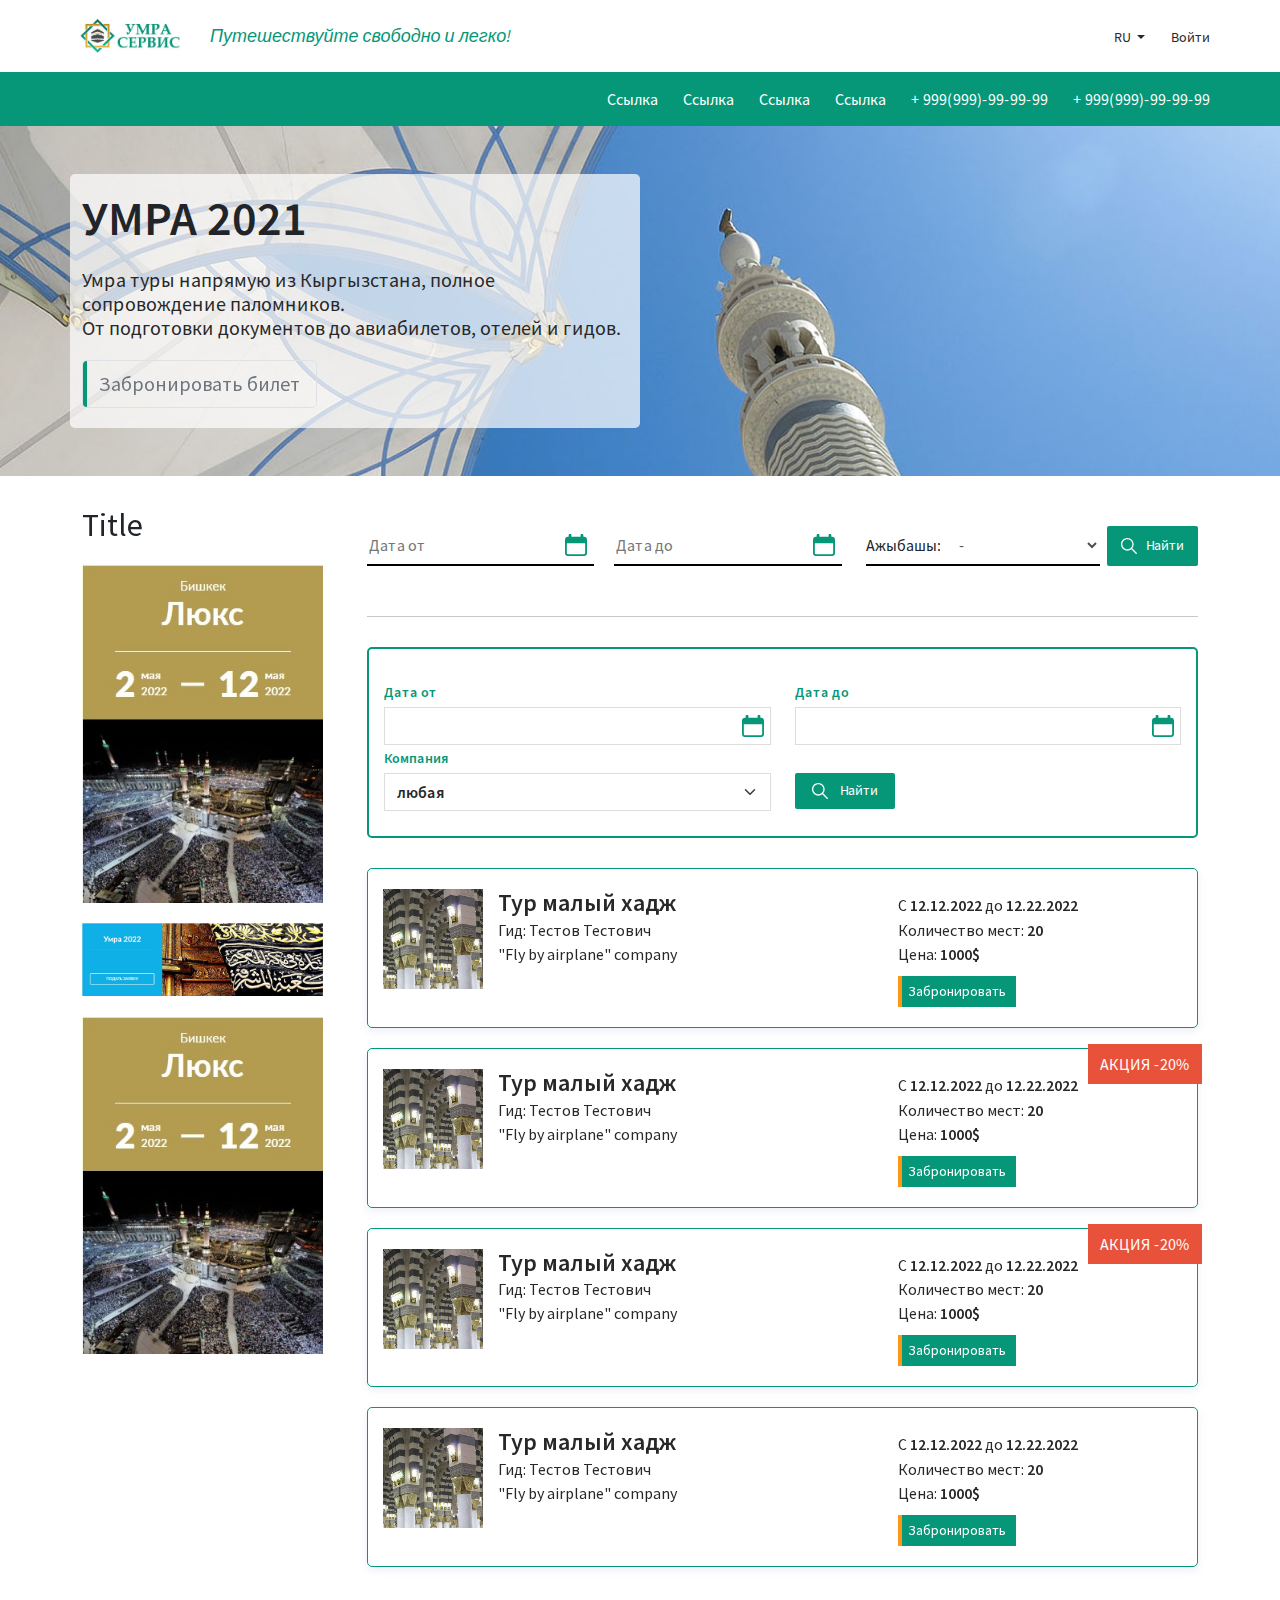
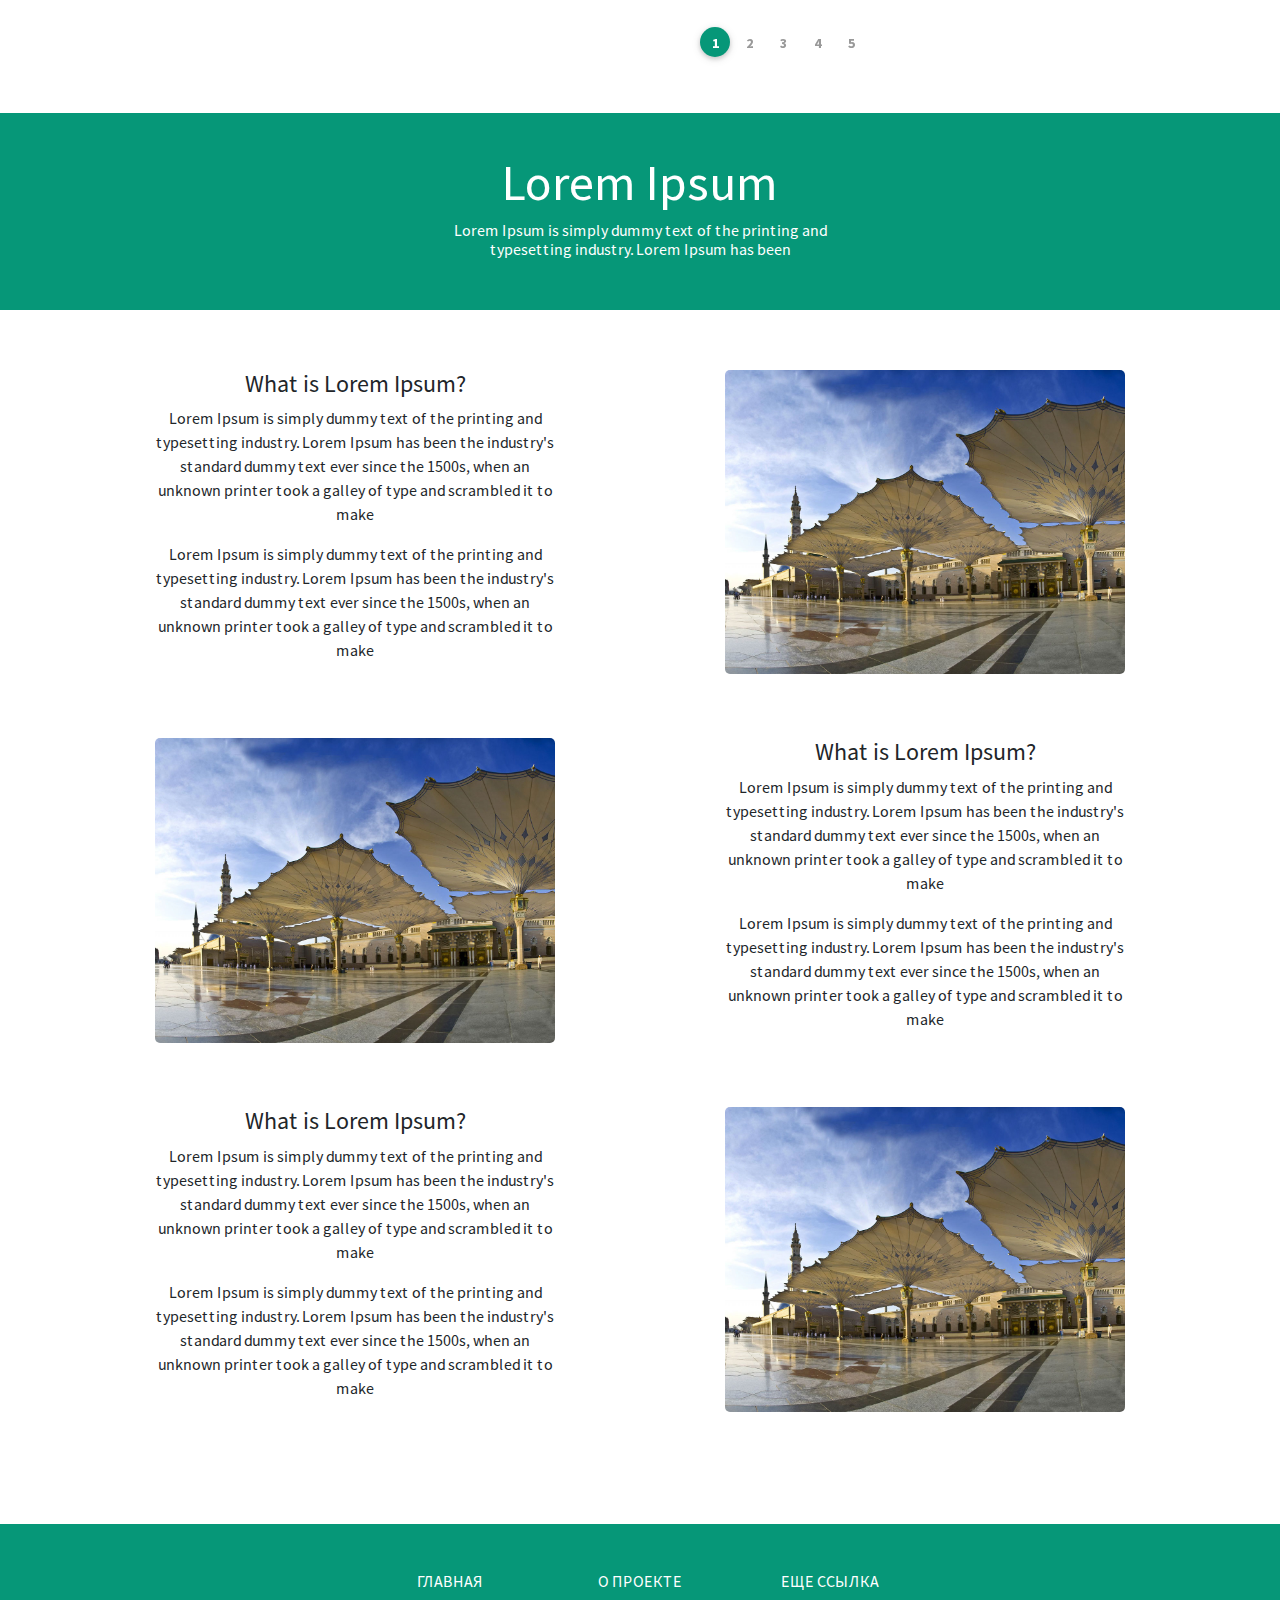
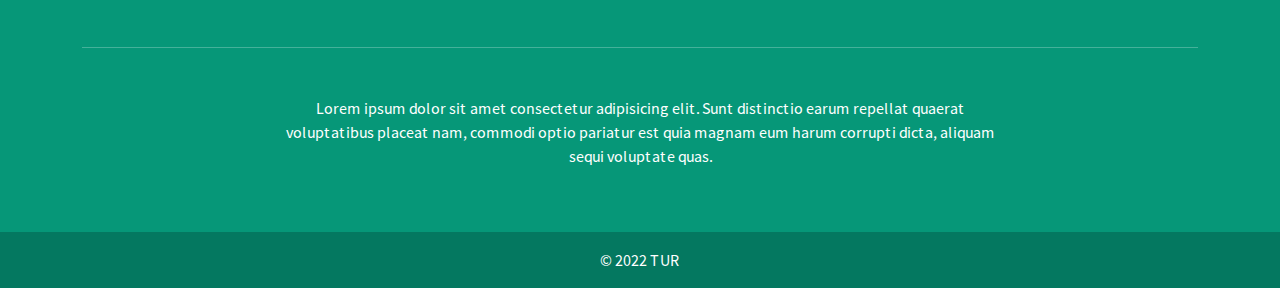
<file: index.html>
<!doctype html>
<html lang="en">
<head>
    <meta charset="UTF-8">
    <meta name="viewport"
          content="width=device-width, user-scalable=no, initial-scale=1.0, maximum-scale=1.0, minimum-scale=1.0">
    <meta http-equiv="X-UA-Compatible" content="ie=edge">
    <title>TUR | Главная страница</title>
    <link rel="stylesheet" href="./css/bootstrap.min.css">
    <link rel="stylesheet" href="./css/style.css">
    <link rel="stylesheet" href="./css/media.css">
    <link rel="stylesheet" href="./css/fonts.css">

</head>
<body>
<header>
    <div class="header container">
        <div class="right_side">
            <div class="logo"><a href="#"><img src="./images/logo.jpg" alt=""></a></div>
            <div class="slogan">
                <h4 class="slogan_text">
                    Путешествуйте свободно и легко!
                </h4>
            </div>
        </div>

        <div class="left_side">
            <div class="lang">
                <button class=" dropdown-toggle " type="button" id="lang" data-bs-toggle="dropdown"
                        data-bs-auto-close="true" aria-expanded="true">
                    RU
                </button>
                <ul class="dropdown-menu " aria-labelledby="lang" data-popper-placement="bottom-start"
                    style="position: absolute; inset: 0px auto auto 0px; margin: 0px; transform: translate(0px, 40px);">
                    <li><a class="" href="#">RU</a></li>
                    <li><a class="" href="#">KG</a></li>
                    <li><a class="" href="#">UZ</a></li>
                </ul>
            </div>
            <div class="user">
                <a href="#">Войти</a>
                <!--                <button class=" dropdown-toggle " type="button" id="defaultDropdown" data-bs-toggle="dropdown"-->
                <!--                        data-bs-auto-close="true" aria-expanded="true">-->
                <!--                    <img src="./images/user.svg" alt="user"> Админ Админов-->
                <!--                </button>-->
                <!--                <ul class="dropdown-menu " aria-labelledby="defaultDropdown" data-popper-placement="bottom-start"-->
                <!--                    style="position: absolute; inset: 0px auto auto 0px; margin: 0px; transform: translate(0px, 40px);">-->
                <!--                    <li><a class="" href="#">Выйти</a></li>-->
                <!--                </ul>-->
            </div>
        </div>
    </div>
    <nav class="navigation_menu">
        <div class="container">
            <ul class="menu">
                <li class="menu_item"><a href="">Ссылка</a></li>
                <li class="menu_item"><a href="">Ссылка</a></li>
                <li class="menu_item"><a href="">Ссылка</a></li>
                <li class="menu_item"><a href="">Ссылка</a></li>
                <li class="menu_item"><a href="">+ 999(999)-99-99-99 </a></li>
                <li class="menu_item"><a href="">+ 999(999)-99-99-99 </a></li>
            </ul>
            <div class="menu-btn">
                <div class="menu-btn__burger">
                </div>
            </div>
        </div>

    </nav>

</header>
<main>
    <section class="hero-banner py-5">
        <div class="container">
            <div class="row align-items-center">
                <!--                <div class="col-lg-5 offset-lg-1 order-lg-1">-->
                <!--                    <img src="" class="img-fluid" alt="умра">-->
                <!--                </div>-->
                <div class="col-lg-6 banner_text">
                    <h1 class="mt-3">УМРА 2021</h1>
                    <p class="lead">
                        Умра туры напрямую из Кыргызстана, полное сопровождение паломников. <br>
                        От подготовки документов до авиабилетов, отелей и гидов. </p>
                    <a href="#" class="btn btn-outline-secondary btn-lg border">Забронировать билет</a>
                </div>
            </div>
        </div>
    </section>
    <section class="tours">
        <div class="container">
            <div class="row">
                <div class="col-lg-3 col-xl-3">
                    <div class="side_bar">
                        <h2>Title</h2>
<!--                        <ul class="side_bar_menu">-->
<!--                            <li><a href="">Ссылка</a></li>-->
<!--                            <li><a href="">Ссылка</a></li>-->
<!--                            <li><a href="">Ссылка</a></li>-->
<!--                            <li><a href="">Ссылка</a></li>-->
<!--                            <li><a href="">Ссылка</a></li>-->
<!--                        </ul>-->
                        
                        <a href="#" class="side_banner">
                            <img src="./images/banner/s_banner.jpg" alt="">
                        </a>
                        <a href="#" class="side_banner">
                            <img src="./images/banner/ss_banner.jpg" alt="">
                        </a>
                        <a href="#" class="side_banner">
                            <img src="./images/banner/s_banner.jpg" alt="">
                        </a>
                    </div>
                </div>
                <div class="col-lg-9 col-xl-9">
                    <div class="tour_filter">
                        <form class="form_filter row">
                            <div class="form_filter_item col-md-12 col-lg-12 col-xl-7 col-12">
                                <div class="date_filter">

                                    <div class="date_item"><input type="text" placeholder="Дата от" class="date_filter_input"></div>
                                </div>

                                <div class="date_filter">

                                    <div class="date_item">
                                    <input type="text" class="date_filter_input" placeholder="Дата до">
                                    </div>
                                </div>
                            </div>
                            <div class="form_filter_item col-md-12 col-lg-12 col-xl-3 col-12">
                                <div class="select_filter">
                                    <label>
                                        Ажыбашы:
                                    </label>
                                    <select class="select_filter_inp" id="">
                                        <option disabled selected>-</option>
                                        <option>Test1</option>
                                        <option>Test2</option>
                                        <option>Test3</option>
                                        <option>Test4</option>
                                        <option>Test5</option>
                                    </select>
                                </div>
                            </div>
                            <div class="form_filter_item col-md-12 col-lg-12 col-xl-2 justify-content-end col-12">
                                <button class="form_btn"><img src="./images/icons/search.svg" alt="">Найти</button>
                            </div>

                        </form>
                    </div>
                    <hr>
                    <div class="tour_filter_2">

                        <form id="search_form" class="form row" action="#" method="POST" role="form">
                            <div class="form-group col-xl-6">
                                <label class="form-label" for="date_from">Дата от</label>
                                <div class="date_item">
                                    <input type="text" class="form-control" id="date_from" name="date_from" required>
                                </div>

                            </div>
                            <div class="form-group col-xl-6">
                                <label class="form-label" for="date_to">Дата до</label>
                                <div class="date_item">
                                    <input type="text" class="form-control" id="date_to" name="date_from" required>
                                </div>
                            </div>
                            <div class="form-group col-xl-6">
                                <label class="form-label" for="acibasi">Компания</label>
                                <select id="acibasi" class="form-select form-control" aria-label="Default select example">
                                    <option selected>любая</option>
                                    <option value="1">One</option>
                                    <option value="2">Two</option>
                                    <option value="3">Three</option>
                                </select>
                            </div>

                            <div class="form-group col-xl-6">
                                <button type="submit" class="form_btn"><img src="./images/icons/search.svg" alt=""> Найти</button>
                            </div>
                        </form>
                    </div>

                    <div class="tours_list">
                        <div class="tour">
                            <div class="tour_body">
                                <div class="tour_img">
                                    <img src="./images/banner/tour.jpg" alt="">
                                </div>
                                <div class="tour_content">
                                    <div class="tour_content_item">
                                        <div class="tour_desc tour_name">
                                            Тур малый хадж
                                        </div>
                                        <div class="tour_desc tour_date">
                                            С <span>12.12.2022</span> до <span>12.22.2022</span>
                                        </div>
                                    </div>
                                    <div class="tour_content_item">
                                        <div class="tour_desc tour_guide">
                                            Гид: Тестов Тестович
                                        </div>
                                        <div class="tour_desc tour_limit">
                                            Количество мест: <span>20</span>
                                        </div>
                                    </div>
                                    <div class="tour_content_item">
                                        <div class="tour_desc tour_company">
                                            "Fly by airplane" company
                                        </div>
                                        <div class="tour_desc tour_price">
                                            Цена: <span>1000$</span>
                                        </div>
                                    </div>
                                    <div class="tour_content_item">
                                        <div class="tour_desc tour_price">
                                        </div>
                                        <div class="tour_desc ">
                                            <button class="btn btn-outline-secondary btn-lg">Забронировать</button>
                                        </div>
                                    </div>
                                </div>
                            </div>
                        </div>
                        <div class="tour">
                            <div class="tour_body">
                            <div class="tour_stock">Акция -20%</div>
                            <div class="tour_img">
                                <img src="./images/banner/tour.jpg" alt="">
                            </div>
                                <div class="tour_content">
                                    <div class="tour_content_item">
                                        <div class="tour_desc tour_name">
                                            Тур малый хадж
                                        </div>
                                        <div class="tour_desc tour_date">
                                            С <span>12.12.2022</span> до <span>12.22.2022</span>
                                        </div>
                                    </div>
                                    <div class="tour_content_item">
                                        <div class="tour_desc tour_guide">
                                            Гид: Тестов Тестович
                                        </div>
                                        <div class="tour_desc tour_limit">
                                            Количество мест: <span>20</span>
                                        </div>
                                    </div>
                                    <div class="tour_content_item">
                                        <div class="tour_desc tour_company">
                                            "Fly by airplane" company
                                        </div>
                                        <div class="tour_desc tour_price">
                                            Цена: <span>1000$</span>
                                        </div>
                                    </div>
                                    <div class="tour_content_item">
                                        <div class="tour_desc tour_price">
                                        </div>
                                        <div class="tour_desc ">
                                            <button class="btn btn-outline-secondary btn-lg">Забронировать</button>
                                        </div>
                                    </div>
                                </div>
                            </div>
                        </div>
                        <div class="tour">
                            <div class="tour_body">
                            <div class="tour_stock">Акция -20%</div>
                            <div class="tour_img">
                                <img src="./images/banner/tour.jpg" alt="">
                            </div>
                                <div class="tour_content">
                                    <div class="tour_content_item">
                                        <div class="tour_desc tour_name">
                                            Тур малый хадж
                                        </div>
                                        <div class="tour_desc tour_date">
                                            С <span>12.12.2022</span> до <span>12.22.2022</span>
                                        </div>
                                    </div>
                                    <div class="tour_content_item">
                                        <div class="tour_desc tour_guide">
                                            Гид: Тестов Тестович
                                        </div>
                                        <div class="tour_desc tour_limit">
                                            Количество мест: <span>20</span>
                                        </div>
                                    </div>
                                    <div class="tour_content_item">
                                        <div class="tour_desc tour_company">
                                            "Fly by airplane" company
                                        </div>
                                        <div class="tour_desc tour_price">
                                            Цена: <span>1000$</span>
                                        </div>
                                    </div>
                                    <div class="tour_content_item">
                                        <div class="tour_desc tour_price">
                                        </div>
                                        <div class="tour_desc ">
                                            <button class="btn btn-outline-secondary btn-lg">Забронировать</button>
                                        </div>
                                    </div>
                                </div>
                        </div>
                        </div>
                        <div class="tour">
                            <div class="tour_body">
                            <div class="tour_img">
                                <img src="./images/banner/tour.jpg" alt="">
                            </div>
                                <div class="tour_content">
                                    <div class="tour_content_item">
                                        <div class="tour_desc tour_name">
                                            Тур малый хадж
                                        </div>
                                        <div class="tour_desc tour_date">
                                            С <span>12.12.2022</span> до <span>12.22.2022</span>
                                        </div>
                                    </div>
                                    <div class="tour_content_item">
                                        <div class="tour_desc tour_guide">
                                            Гид: Тестов Тестович
                                        </div>
                                        <div class="tour_desc tour_limit">
                                            Количество мест: <span>20</span>
                                        </div>
                                    </div>
                                    <div class="tour_content_item">
                                        <div class="tour_desc tour_company">
                                            "Fly by airplane" company
                                        </div>
                                        <div class="tour_desc tour_price">
                                            Цена: <span>1000$</span>
                                        </div>
                                    </div>
                                    <div class="tour_content_item">
                                        <div class="tour_desc tour_price">
                                        </div>
                                        <div class="tour_desc ">
                                            <button class="btn btn-outline-secondary btn-lg">Забронировать</button>
                                        </div>
                                    </div>
                                </div>
                        </div>
                        </div>
                        <div class="">
                            <nav class="pagination_nav" aria-label="pagination example">
                                <ul class="pagination pagination-circle justify-content-center">
                                    <li class="page-item active"><a href="#" class="page-link">1</a></li>
                                    <li class="page-item"><a href="#" class="page-link">2</a></li>
                                    <li class="page-item"><a href="#" class="page-link">3</a></li>
                                    <li class="page-item"><a href="#" class="page-link">4</a></li>
                                    <li class="page-item"><a href="#" class="page-link">5</a></li>
                                </ul>
                            </nav>
                        </div>
                    </div>
                </div>
            </div>
        </div>
    </section>
    <section class="">
        <div class="section_head">
            <div class="container">
                <div class="row">
                    <div class="section_head_block">
                        <h3>Lorem Ipsum</h3>
                        <p>Lorem Ipsum is simply dummy text of the printing and typesetting industry. Lorem Ipsum has
                            been</p>
                    </div>
                </div>
            </div>
        </div>
        <div class="information">
            <div class="container">
                <div class="row information_item">
                    <div class="col-xl-6">
                        <div class="inf_text">
                            <h4>What is Lorem Ipsum?</h4>
                            <p>Lorem Ipsum is simply dummy text of the printing and typesetting industry. Lorem Ipsum
                                has been the industry's standard dummy text ever since the 1500s, when an unknown
                                printer took a galley of type and scrambled it to make</p>
                            <p>
                                Lorem Ipsum is simply dummy text of the printing and typesetting industry. Lorem Ipsum
                                has been the industry's standard dummy text ever since the 1500s, when an unknown
                                printer took a galley of type and scrambled it to make
                            </p>
                        </div>
                    </div>
                    <div class="col-xl-6">
                        <div class="inf_image">
                            <img src="./images/banner/zont.jpg" alt="">
                        </div>
                    </div>
                </div>
                <div class="row information_item">
                    <div class="col-xl-6">
                        <div class="inf_image">
                            <img src="./images/banner/zont.jpg" alt="">
                        </div>
                    </div>
                    <div class="col-xl-6">
                        <div class="inf_text">
                            <h4>What is Lorem Ipsum?</h4>
                            <p>Lorem Ipsum is simply dummy text of the printing and typesetting industry. Lorem Ipsum
                                has been the industry's standard dummy text ever since the 1500s, when an unknown
                                printer took a galley of type and scrambled it to make</p>
                            <p>
                                Lorem Ipsum is simply dummy text of the printing and typesetting industry. Lorem Ipsum
                                has been the industry's standard dummy text ever since the 1500s, when an unknown
                                printer took a galley of type and scrambled it to make
                            </p>
                        </div>
                    </div>

                </div>
                <div class="row information_item">
                    <div class="col-xl-6">
                        <div class="inf_text">
                            <h4>What is Lorem Ipsum?</h4>
                            <p>Lorem Ipsum is simply dummy text of the printing and typesetting industry. Lorem Ipsum
                                has been the industry's standard dummy text ever since the 1500s, when an unknown
                                printer took a galley of type and scrambled it to make</p>
                            <p>
                                Lorem Ipsum is simply dummy text of the printing and typesetting industry. Lorem Ipsum
                                has been the industry's standard dummy text ever since the 1500s, when an unknown
                                printer took a galley of type and scrambled it to make
                            </p>
                        </div>
                    </div>
                    <div class="col-xl-6">
                        <div class="inf_image">
                            <img src="./images/banner/zont.jpg" alt="">
                        </div>
                    </div>
                </div>
            </div>
        </div>

    </section>

</main>

<footer class="text-center text-white" style="background-color: #069778">
    <!-- Grid container -->
    <div class="container">
        <!-- Section: Links -->
        <section class="mt-5">
            <!-- Grid row-->
            <div class="row text-center d-flex justify-content-center pt-5">
                <!-- Grid column -->
                <div class="col-md-2">
                    <h6 class="text-uppercase font-weight-bold">
                        <a href="#!" class="text-white">Главная

                        </a>
                    </h6>
                </div>
                <!-- Grid column -->

                <!-- Grid column -->
                <div class="col-md-2">
                    <h6 class="text-uppercase font-weight-bold">
                        <a href="#!" class="text-white"> О проекте</a>
                    </h6>
                </div>
                <!-- Grid column -->

                <!-- Grid column -->
                <div class="col-md-2">
                    <h6 class="text-uppercase font-weight-bold">
                        <a href="#!" class="text-white">Еще ссылка</a>
                    </h6>
                </div>

            </div>
            <!-- Grid row-->
        </section>
        <!-- Section: Links -->

        <hr class="my-5"/>

        <!-- Section: Text -->
        <section class="mb-5">
            <div class="row d-flex justify-content-center">
                <div class="col-lg-8">
                    <p>
                        Lorem ipsum dolor sit amet consectetur adipisicing elit. Sunt
                        distinctio earum repellat quaerat voluptatibus placeat nam,
                        commodi optio pariatur est quia magnam eum harum corrupti
                        dicta, aliquam sequi voluptate quas.
                    </p>
                </div>
            </div>
        </section>

    </div>

    <div class="text-center p-3" style="background-color: rgba(0, 0, 0, 0.2)">
        © 2022 TUR
    </div>
    <!-- Copyright -->
</footer>


<script src="js/bootstrap.bundle.min.js"></script>
<script src="js/script.js"></script>
</body>
</html>
</file>
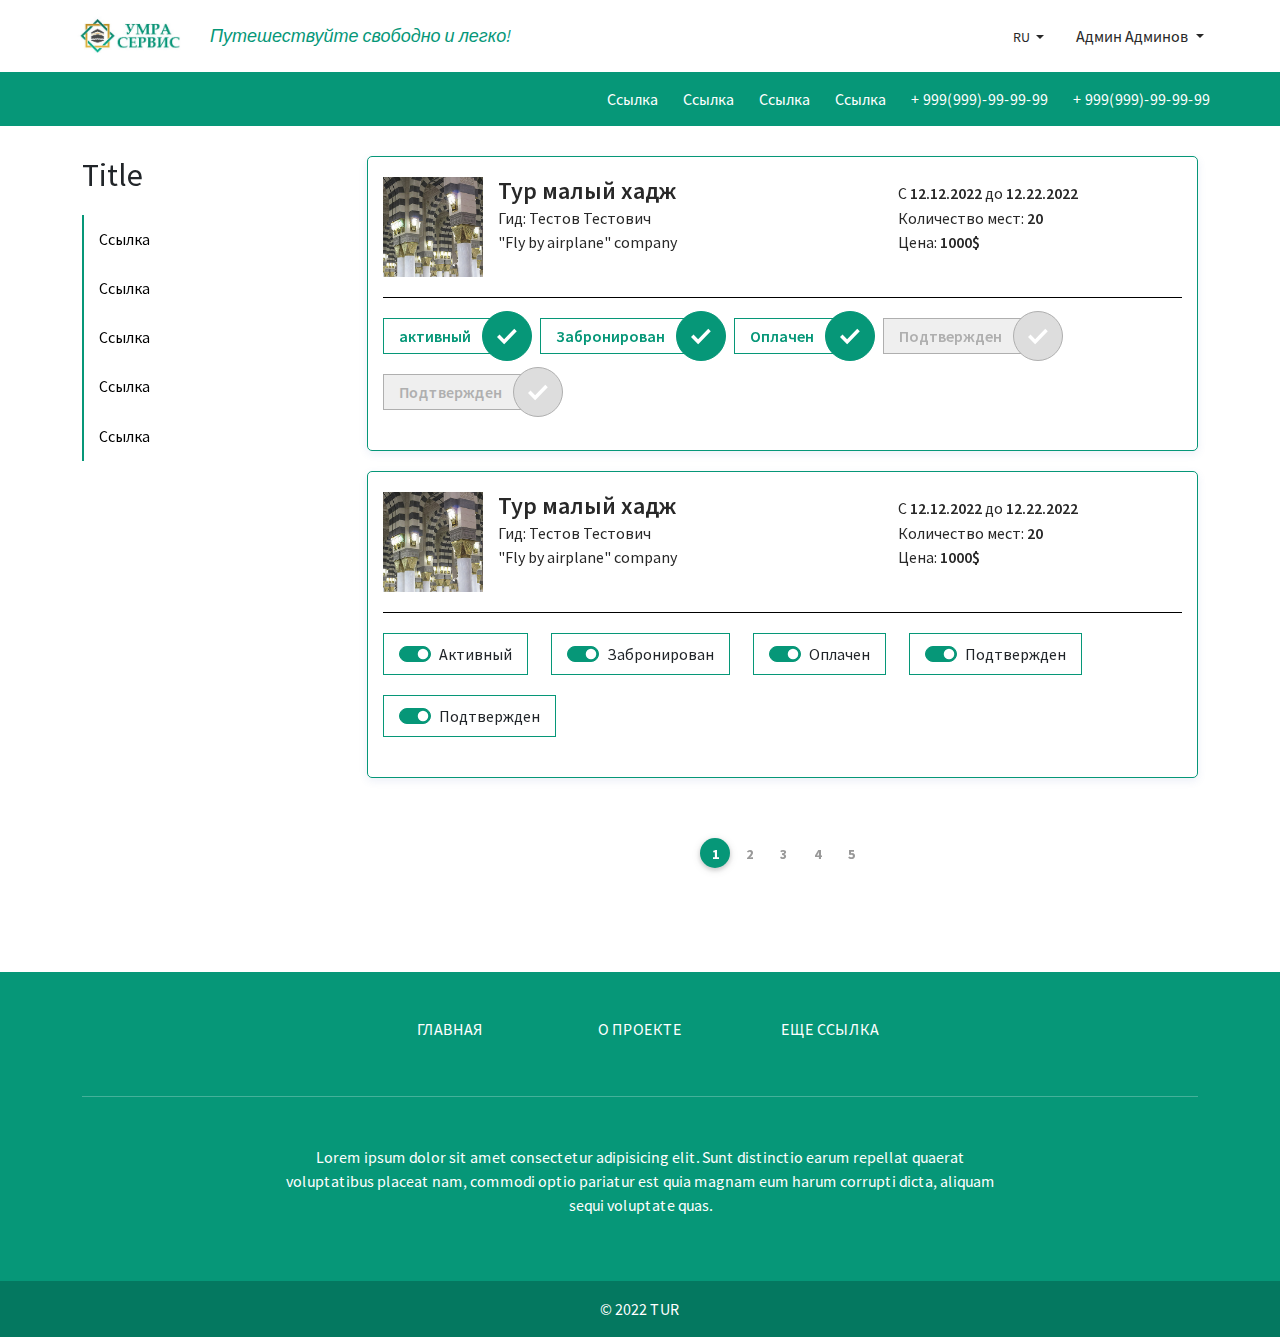
<file: admin.html>
<!doctype html>
<html lang="en">
<head>
    <meta charset="UTF-8">
    <meta name="viewport"
          content="width=device-width, user-scalable=no, initial-scale=1.0, maximum-scale=1.0, minimum-scale=1.0">
    <meta http-equiv="X-UA-Compatible" content="ie=edge">
    <title>TUR | Админ страница</title>
    <link rel="stylesheet" href="./css/bootstrap.min.css">
    <link rel="stylesheet" href="./css/style.css">
    <link rel="stylesheet" href="./css/media.css">
    <link rel="stylesheet" href="./css/fonts.css">

</head>
<body>
<header>
    <div class="header container">
        <div class="right_side">
            <div class="logo"><a href="#"><img src="./images/logo.jpg" alt=""></a></div>
            <div class="slogan">
                <h4 class="slogan_text">
                    Путешествуйте свободно и легко!
                </h4>
            </div>
        </div>

        <div class="left_side">
            <div class="lang">
                <button class=" dropdown-toggle " type="button" id="lang" data-bs-toggle="dropdown"
                        data-bs-auto-close="true" aria-expanded="true">
                    RU
                </button>
                <ul class="dropdown-menu " aria-labelledby="lang" data-popper-placement="bottom-start"
                    style="position: absolute; inset: 0px auto auto 0px; margin: 0px; transform: translate(0px, 40px);">
                    <li><a class="" href="#">RU</a></li>
                    <li><a class="" href="#">KG</a></li>
                    <li><a class="" href="#">UZ</a></li>
                </ul>
            </div>
            <div class="user">
                                <button class=" dropdown-toggle " type="button" id="defaultDropdown" data-bs-toggle="dropdown"
                                        data-bs-auto-close="true" aria-expanded="true">Админ Админов
                                </button>
                                <ul class="dropdown-menu " aria-labelledby="defaultDropdown" data-popper-placement="bottom-start"
                                    style="position: absolute; inset: 0px auto auto 0px; margin: 0px; transform: translate(0px, 40px);">
                                    <li><a class="" href="#">Выйти</a></li>
                                </ul>
            </div>
        </div>
    </div>
    <nav class="navigation_menu">
        <div class="container">
            <ul class="menu">
                <li class="menu_item"><a href="">Ссылка</a></li>
                <li class="menu_item"><a href="">Ссылка</a></li>
                <li class="menu_item"><a href="">Ссылка</a></li>
                <li class="menu_item"><a href="">Ссылка</a></li>
                <li class="menu_item"><a href="">+ 999(999)-99-99-99 </a></li>
                <li class="menu_item"><a href="">+ 999(999)-99-99-99 </a></li>
            </ul>
            <div class="menu-btn">
                <div class="menu-btn__burger">
                </div>
            </div>
        </div>

    </nav>

</header>
<main>
    <section class="tours">
        <div class="container">
            <div class="row">
                <div class="col-lg-3 col-xl-3">
                    <div class="side_bar">
                        <h2>Title</h2>
                        <ul class="side_bar_menu">
                            <li><a href="">Ссылка</a></li>
                            <li><a href="">Ссылка</a></li>
                            <li><a href="">Ссылка</a></li>
                            <li><a href="">Ссылка</a></li>
                            <li><a href="">Ссылка</a></li>
                        </ul>
                    </div>
                </div>
                <div class="col-lg-9 col-xl-9">
                    <div class="tours_list">
                        <div class="tour">
                            <div class="tour_body">
                                <div class="tour_img">
                                    <img src="./images/banner/tour.jpg" alt="">
                                </div>
                                <div class="tour_content">
                                    <div class="tour_content_item">
                                        <div class="tour_desc tour_name">
                                            Тур малый хадж
                                        </div>
                                        <div class="tour_desc tour_date">
                                            С <span>12.12.2022</span> до <span>12.22.2022</span>
                                        </div>
                                    </div>
                                    <div class="tour_content_item">
                                        <div class="tour_desc tour_guide">
                                            Гид: Тестов Тестович
                                        </div>
                                        <div class="tour_desc tour_limit">
                                            Количество мест: <span>20</span>
                                        </div>
                                    </div>
                                    <div class="tour_content_item">
                                        <div class="tour_desc tour_company">
                                            "Fly by airplane" company
                                        </div>
                                        <div class="tour_desc tour_price">
                                            Цена: <span>1000$</span>
                                        </div>
                                    </div>

                                </div>
                            </div>

                            <div class="tour_actions">
                                <button class="action_btn active" title="Active">
                                    активный
                                    <div class="check">
                                        <img src="./images/icons/check.svg" alt="">
                                    </div>
                                </button>
                                <button class="action_btn active" title="Active">
                                    Забронирован
                                    <div class="check">
                                        <img src="./images/icons/check.svg" alt="">
                                    </div>
                                </button>
                                <button class="action_btn active" title="Active">
                                    Оплачен
                                    <div class="check">
                                        <img src="./images/icons/check.svg" alt="">
                                    </div>
                                </button>
                                <button class="action_btn disabled" title="not active">
                                    Подтвержден
                                    <div class="check">
                                        <img src="./images/icons/check.svg" alt="">
                                    </div>
                                </button>
                                <button class="action_btn disabled" title="not active">
                                    Подтвержден
                                    <div class="check">
                                        <img src="./images/icons/check.svg" alt="">
                                    </div>
                                </button>
                            </div>
                        </div>
                        <div class="tour">
                            <div class="tour_body">
                                <div class="tour_img">
                                    <img src="./images/banner/tour.jpg" alt="">
                                </div>
                                <div class="tour_content">
                                    <div class="tour_content_item">
                                        <div class="tour_desc tour_name">
                                            Тур малый хадж
                                        </div>
                                        <div class="tour_desc tour_date">
                                            С <span>12.12.2022</span> до <span>12.22.2022</span>
                                        </div>
                                    </div>
                                    <div class="tour_content_item">
                                        <div class="tour_desc tour_guide">
                                            Гид: Тестов Тестович
                                        </div>
                                        <div class="tour_desc tour_limit">
                                            Количество мест: <span>20</span>
                                        </div>
                                    </div>
                                    <div class="tour_content_item">
                                        <div class="tour_desc tour_company">
                                            "Fly by airplane" company
                                        </div>
                                        <div class="tour_desc tour_price">
                                            Цена: <span>1000$</span>
                                        </div>
                                    </div>

                                </div>
                            </div>

                            <div class="tour_actions">
                                <div class="form-check form-switch check_btn">
                                    <input class="form-check-input" type="checkbox" id="active" checked>
                                    <label class="form-check-label" for="active">Активный</label>
                                </div>
                                <div class="form-check form-switch check_btn">
                                    <input class="form-check-input" type="checkbox" id="bron" checked>
                                    <label class="form-check-label" for="bron">Забронирован</label>
                                </div>
                                <div class="form-check form-switch check_btn">
                                    <input class="form-check-input" type="checkbox" id="payed" checked>
                                    <label class="form-check-label" for="payed">Оплачен</label>
                                </div>
                                <div class="form-check form-switch check_btn">
                                    <input class="form-check-input" type="checkbox" id="podtverjden" checked>
                                    <label class="form-check-label" for="podtverjden">Подтвержден</label>
                                </div>
                                <div class="form-check form-switch check_btn">
                                    <input class="form-check-input" type="checkbox" id="podtverjden2" checked>
                                    <label class="form-check-label" for="podtverjden2">Подтвержден</label>
                                </div>
                            </div>
                        </div>
                        <div class="">
                            <nav class="pagination_nav" aria-label="pagination example">
                                <ul class="pagination pagination-circle justify-content-center">
                                    <li class="page-item active"><a href="#" class="page-link">1</a></li>
                                    <li class="page-item"><a href="#" class="page-link">2</a></li>
                                    <li class="page-item"><a href="#" class="page-link">3</a></li>
                                    <li class="page-item"><a href="#" class="page-link">4</a></li>
                                    <li class="page-item"><a href="#" class="page-link">5</a></li>
                                </ul>
                            </nav>
                        </div>
                    </div>
                </div>
            </div>
        </div>
    </section>


</main>

<footer class="text-center text-white" style="background-color: #069778">
    <!-- Grid container -->
    <div class="container">
        <!-- Section: Links -->
        <section class="mt-5">
            <!-- Grid row-->
            <div class="row text-center d-flex justify-content-center pt-5">
                <!-- Grid column -->
                <div class="col-md-2">
                    <h6 class="text-uppercase font-weight-bold">
                        <a href="#!" class="text-white">Главная

                        </a>
                    </h6>
                </div>
                <!-- Grid column -->

                <!-- Grid column -->
                <div class="col-md-2">
                    <h6 class="text-uppercase font-weight-bold">
                        <a href="#!" class="text-white"> О проекте</a>
                    </h6>
                </div>
                <!-- Grid column -->

                <!-- Grid column -->
                <div class="col-md-2">
                    <h6 class="text-uppercase font-weight-bold">
                        <a href="#!" class="text-white">Еще ссылка</a>
                    </h6>
                </div>

            </div>
            <!-- Grid row-->
        </section>
        <!-- Section: Links -->

        <hr class="my-5"/>

        <!-- Section: Text -->
        <section class="mb-5">
            <div class="row d-flex justify-content-center">
                <div class="col-lg-8">
                    <p>
                        Lorem ipsum dolor sit amet consectetur adipisicing elit. Sunt
                        distinctio earum repellat quaerat voluptatibus placeat nam,
                        commodi optio pariatur est quia magnam eum harum corrupti
                        dicta, aliquam sequi voluptate quas.
                    </p>
                </div>
            </div>
        </section>

    </div>

    <div class="text-center p-3" style="background-color: rgba(0, 0, 0, 0.2)">
        © 2022 TUR
    </div>
    <!-- Copyright -->
</footer>


<script src="js/bootstrap.bundle.min.js"></script>
<script src="js/script.js"></script>
</body>
</html>
</file>
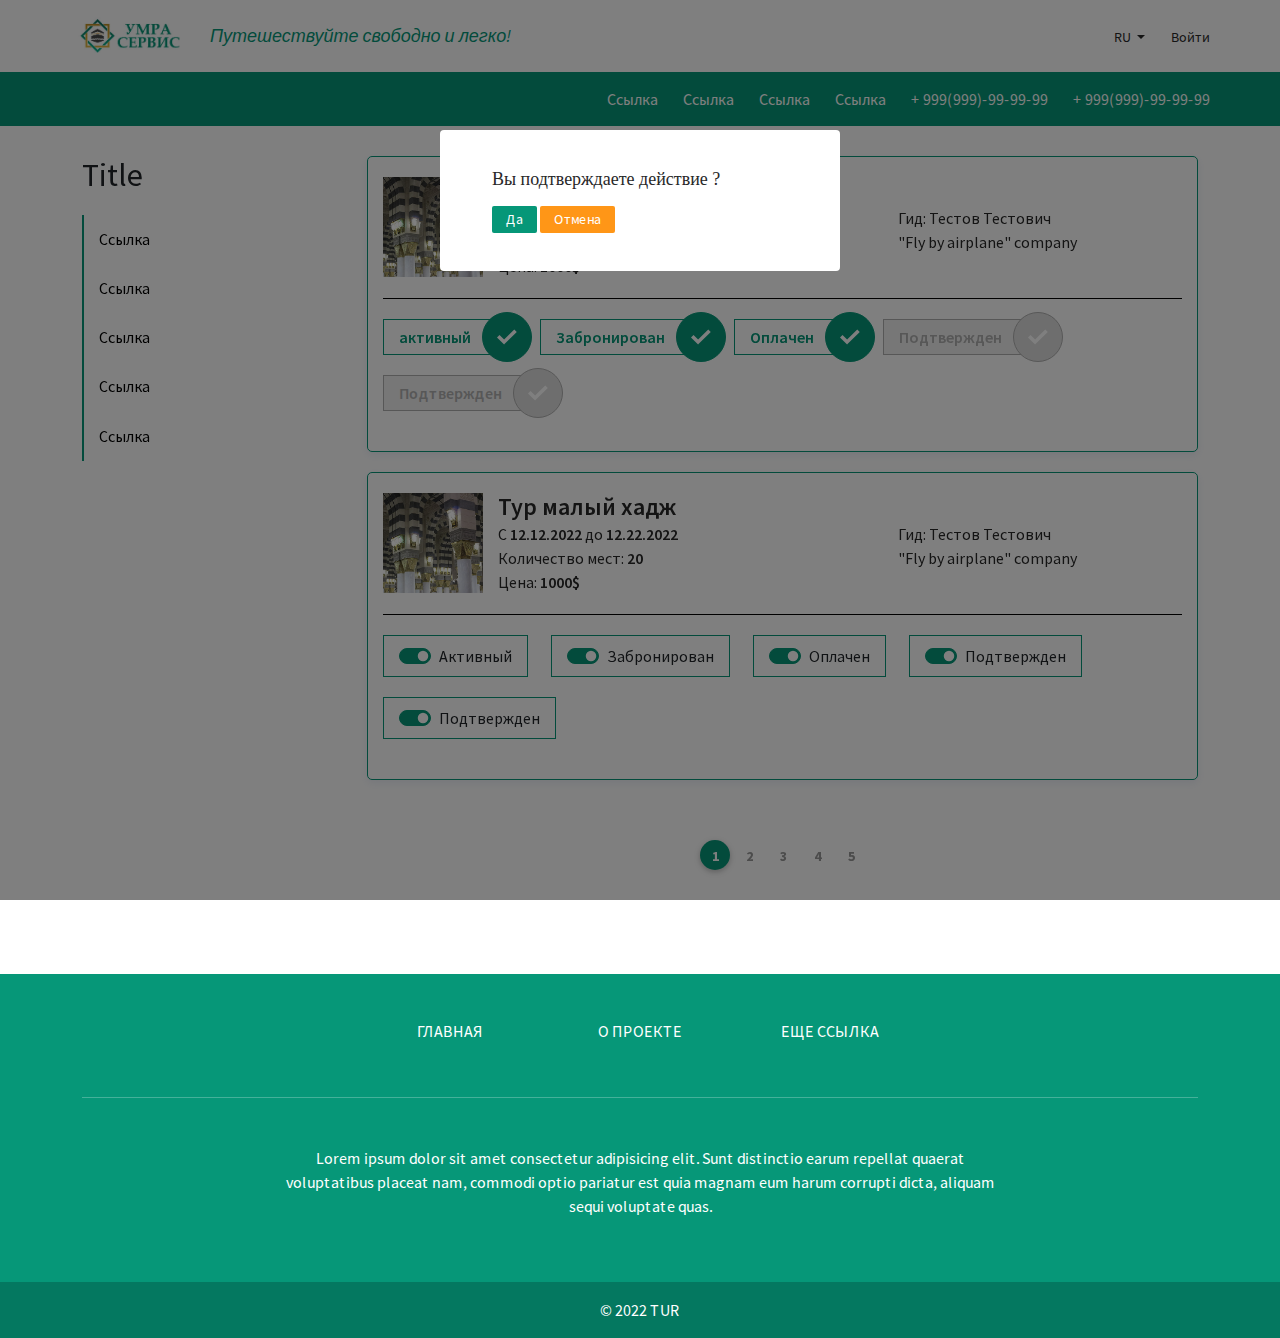
<file: admin_pp.html>
<!doctype html>
<html lang="en">
<head>
    <meta charset="UTF-8">
    <meta name="viewport"
          content="width=device-width, user-scalable=no, initial-scale=1.0, maximum-scale=1.0, minimum-scale=1.0">
    <meta http-equiv="X-UA-Compatible" content="ie=edge">
    <title>TUR | Админ страница</title>
    <link rel="stylesheet" href="./css/bootstrap.min.css">
    <link rel="stylesheet" href="./css/style.css">
    <link rel="stylesheet" href="./css/media.css">
    <link rel="stylesheet" href="./css/fonts.css">

</head>
<body>
<header>
    <div class="header container">
        <div class="right_side">
            <div class="logo"><a href="#"><img src="./images/logo.jpg" alt=""></a></div>
            <div class="slogan">
                <h4 class="slogan_text">
                    Путешествуйте свободно и легко!
                </h4>
            </div>
        </div>

        <div class="left_side">
            <div class="lang">
                <button class=" dropdown-toggle " type="button" id="lang" data-bs-toggle="dropdown"
                        data-bs-auto-close="true" aria-expanded="true">
                    RU
                </button>
                <ul class="dropdown-menu " aria-labelledby="lang" data-popper-placement="bottom-start"
                    style="position: absolute; inset: 0px auto auto 0px; margin: 0px; transform: translate(0px, 40px);">
                    <li><a class="" href="#">RU</a></li>
                    <li><a class="" href="#">KG</a></li>
                    <li><a class="" href="#">UZ</a></li>
                </ul>
            </div>
            <div class="user">
                <a href="#">Войти</a>
                <!--                <button class=" dropdown-toggle " type="button" id="defaultDropdown" data-bs-toggle="dropdown"-->
                <!--                        data-bs-auto-close="true" aria-expanded="true">-->
                <!--                    <img src="./images/user.svg" alt="user"> Админ Админов-->
                <!--                </button>-->
                <!--                <ul class="dropdown-menu " aria-labelledby="defaultDropdown" data-popper-placement="bottom-start"-->
                <!--                    style="position: absolute; inset: 0px auto auto 0px; margin: 0px; transform: translate(0px, 40px);">-->
                <!--                    <li><a class="" href="#">Выйти</a></li>-->
                <!--                </ul>-->
            </div>
        </div>
    </div>
    <nav class="navigation_menu">
        <div class="container">
            <ul class="menu">
                <li class="menu_item"><a href="">Ссылка</a></li>
                <li class="menu_item"><a href="">Ссылка</a></li>
                <li class="menu_item"><a href="">Ссылка</a></li>
                <li class="menu_item"><a href="">Ссылка</a></li>
                <li class="menu_item"><a href="">+ 999(999)-99-99-99 </a></li>
                <li class="menu_item"><a href="">+ 999(999)-99-99-99 </a></li>
            </ul>
            <div class="menu-btn">
                <div class="menu-btn__burger">
                </div>
            </div>
        </div>

    </nav>

</header>
<div class="pp_block shown">
    <div class="bg_overlay">

    </div>
    <div class="pp_card">
            <p>Вы подтверждаете действие ?</p>
             <div class="btns">
                 <button class="form_btn">Да</button>
                 <button class="form_btn" style="background: #ff9617">Отмена</button>
             </div>
    </div>
</div>
<main>
    <section class="tours">
        <div class="container">
            <div class="row">
                <div class="col-lg-3 col-xl-3">
                    <div class="side_bar">
                        <h2>Title</h2>
                        <ul class="side_bar_menu">
                            <li><a href="">Ссылка</a></li>
                            <li><a href="">Ссылка</a></li>
                            <li><a href="">Ссылка</a></li>
                            <li><a href="">Ссылка</a></li>
                            <li><a href="">Ссылка</a></li>
                        </ul>
                    </div>
                </div>
                <div class="col-lg-9 col-xl-9">
                    <div class="tours_list">
                        <div class="tour">
                            <div class="tour_body">
                                <div class="tour_img">
                                    <img src="./images/banner/tour.jpg" alt="">
                                </div>
                                <div class="tour_content">
                                    <div class="tour_content_item">
                                        <div class="tour_desc tour_name">
                                            Тур малый хадж
                                        </div>

                                    </div>
                                    <div class="tour_content_item">
                                        <div class="tour_desc tour_date">
                                            С <span>12.12.2022</span> до <span>12.22.2022</span>
                                        </div>
                                        <div class="tour_desc tour_guide">
                                            Гид: Тестов Тестович
                                        </div>

                                    </div>
                                    <div class="tour_content_item">
                                        <div class="tour_desc tour_limit">
                                            Количество мест: <span>20</span>
                                        </div>
                                        <div class="tour_desc tour_company">
                                            "Fly by airplane" company
                                        </div>

                                    </div>
                                    <div class="tour_content_item">
                                        <div class="tour_desc tour_price">
                                            Цена: <span>1000$</span>
                                        </div>
                                    </div>
                                </div>
                            </div>

                            <div class="tour_actions">
                                <button class="action_btn active" title="Active">
                                    активный
                                    <div class="check">
                                        <img src="./images/icons/check.svg" alt="">
                                    </div>
                                </button>
                                <button class="action_btn active" title="Active">
                                    Забронирован
                                    <div class="check">
                                        <img src="./images/icons/check.svg" alt="">
                                    </div>
                                </button>
                                <button class="action_btn active" title="Active">
                                    Оплачен
                                    <div class="check">
                                        <img src="./images/icons/check.svg" alt="">
                                    </div>
                                </button>
                                <button class="action_btn disabled" title="not active">
                                    Подтвержден
                                    <div class="check">
                                        <img src="./images/icons/check.svg" alt="">
                                    </div>
                                </button>
                                <button class="action_btn disabled" title="not active">
                                    Подтвержден
                                    <div class="check">
                                        <img src="./images/icons/check.svg" alt="">
                                    </div>
                                </button>
                            </div>
                        </div>
                        <div class="tour">
                            <div class="tour_body">
                                <div class="tour_img">
                                    <img src="./images/banner/tour.jpg" alt="">
                                </div>
                                <div class="tour_content">
                                    <div class="tour_content_item">
                                        <div class="tour_desc tour_name">
                                            Тур малый хадж
                                        </div>

                                    </div>
                                    <div class="tour_content_item">
                                        <div class="tour_desc tour_date">
                                            С <span>12.12.2022</span> до <span>12.22.2022</span>
                                        </div>
                                        <div class="tour_desc tour_guide">
                                            Гид: Тестов Тестович
                                        </div>

                                    </div>
                                    <div class="tour_content_item">
                                        <div class="tour_desc tour_limit">
                                            Количество мест: <span>20</span>
                                        </div>
                                        <div class="tour_desc tour_company">
                                            "Fly by airplane" company
                                        </div>

                                    </div>
                                    <div class="tour_content_item">
                                        <div class="tour_desc tour_price">
                                            Цена: <span>1000$</span>
                                        </div>
                                    </div>
                                </div>
                            </div>

                            <div class="tour_actions">
                                <div class="form-check form-switch check_btn">
                                    <input class="form-check-input" type="checkbox" id="active" checked>
                                    <label class="form-check-label" for="active">Активный</label>
                                </div>
                                <div class="form-check form-switch check_btn">
                                    <input class="form-check-input" type="checkbox" id="bron" checked>
                                    <label class="form-check-label" for="bron">Забронирован</label>
                                </div>
                                <div class="form-check form-switch check_btn">
                                    <input class="form-check-input" type="checkbox" id="payed" checked>
                                    <label class="form-check-label" for="payed">Оплачен</label>
                                </div>
                                <div class="form-check form-switch check_btn">
                                    <input class="form-check-input" type="checkbox" id="podtverjden" checked>
                                    <label class="form-check-label" for="podtverjden">Подтвержден</label>
                                </div>
                                <div class="form-check form-switch check_btn">
                                    <input class="form-check-input" type="checkbox" id="podtverjden2" checked>
                                    <label class="form-check-label" for="podtverjden2">Подтвержден</label>
                                </div>
                            </div>
                        </div>
                        <div class="">
                            <nav class="pagination_nav" aria-label="pagination example">
                                <ul class="pagination pagination-circle justify-content-center">
                                    <li class="page-item active"><a href="#" class="page-link">1</a></li>
                                    <li class="page-item"><a href="#" class="page-link">2</a></li>
                                    <li class="page-item"><a href="#" class="page-link">3</a></li>
                                    <li class="page-item"><a href="#" class="page-link">4</a></li>
                                    <li class="page-item"><a href="#" class="page-link">5</a></li>
                                </ul>
                            </nav>
                        </div>
                    </div>
                </div>
            </div>
        </div>
    </section>


</main>

<footer class="text-center text-white" style="background-color: #069778">
    <!-- Grid container -->
    <div class="container">
        <!-- Section: Links -->
        <section class="mt-5">
            <!-- Grid row-->
            <div class="row text-center d-flex justify-content-center pt-5">
                <!-- Grid column -->
                <div class="col-md-2">
                    <h6 class="text-uppercase font-weight-bold">
                        <a href="#!" class="text-white">Главная

                        </a>
                    </h6>
                </div>
                <!-- Grid column -->

                <!-- Grid column -->
                <div class="col-md-2">
                    <h6 class="text-uppercase font-weight-bold">
                        <a href="#!" class="text-white"> О проекте</a>
                    </h6>
                </div>
                <!-- Grid column -->

                <!-- Grid column -->
                <div class="col-md-2">
                    <h6 class="text-uppercase font-weight-bold">
                        <a href="#!" class="text-white">Еще ссылка</a>
                    </h6>
                </div>

            </div>
            <!-- Grid row-->
        </section>
        <!-- Section: Links -->

        <hr class="my-5"/>

        <!-- Section: Text -->
        <section class="mb-5">
            <div class="row d-flex justify-content-center">
                <div class="col-lg-8">
                    <p>
                        Lorem ipsum dolor sit amet consectetur adipisicing elit. Sunt
                        distinctio earum repellat quaerat voluptatibus placeat nam,
                        commodi optio pariatur est quia magnam eum harum corrupti
                        dicta, aliquam sequi voluptate quas.
                    </p>
                </div>
            </div>
        </section>

    </div>

    <div class="text-center p-3" style="background-color: rgba(0, 0, 0, 0.2)">
        © 2022 TUR
    </div>
    <!-- Copyright -->
</footer>


<script src="js/bootstrap.bundle.min.js"></script>
<script src="js/script.js"></script>
</body>
</html>
</file>
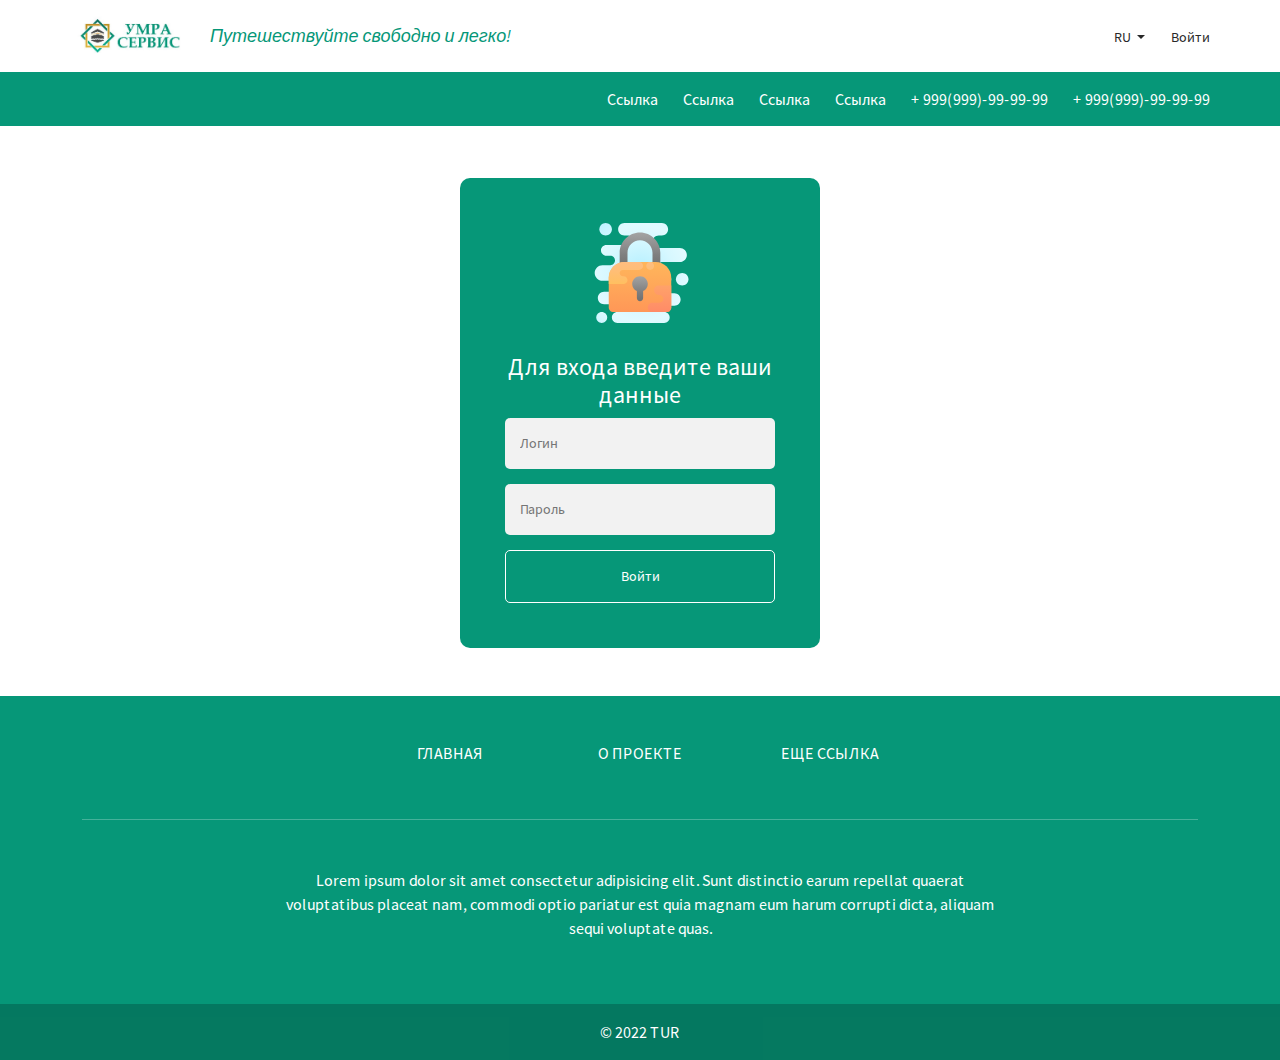
<file: login.html>
<!doctype html>
<html lang="en">
<head>
    <meta charset="UTF-8">
    <meta name="viewport"
          content="width=device-width, user-scalable=no, initial-scale=1.0, maximum-scale=1.0, minimum-scale=1.0">
    <meta http-equiv="X-UA-Compatible" content="ie=edge">
    <title>TUR | Войти</title>
    <link rel="stylesheet" href="./css/bootstrap.min.css">
    <link rel="stylesheet" href="./css/style.css">
    <link rel="stylesheet" href="./css/media.css">
    <link rel="stylesheet" href="./css/fonts.css">

</head>
<body>
<header>
    <div class="header container">
        <div class="right_side">
            <div class="logo"><a href="#"><img src="./images/logo.jpg" alt=""></a></div>
            <div class="slogan">
                <h4 class="slogan_text">
                    Путешествуйте свободно и легко!
                </h4>
            </div>
        </div>

        <div class="left_side">
            <div class="lang">
                <button class=" dropdown-toggle " type="button" id="lang" data-bs-toggle="dropdown"
                        data-bs-auto-close="true" aria-expanded="true">
                    RU
                </button>
                <ul class="dropdown-menu " aria-labelledby="lang" data-popper-placement="bottom-start"
                    style="position: absolute; inset: 0px auto auto 0px; margin: 0px; transform: translate(0px, 40px);">
                    <li><a class="" href="#">RU</a></li>
                    <li><a class="" href="#">KG</a></li>
                    <li><a class="" href="#">UZ</a></li>
                </ul>
            </div>
            <div class="user">
                <a href="#">Войти</a>
                <!--                <button class=" dropdown-toggle " type="button" id="defaultDropdown" data-bs-toggle="dropdown"-->
                <!--                        data-bs-auto-close="true" aria-expanded="true">-->
                <!--                    <img src="./images/user.svg" alt="user"> Админ Админов-->
                <!--                </button>-->
                <!--                <ul class="dropdown-menu " aria-labelledby="defaultDropdown" data-popper-placement="bottom-start"-->
                <!--                    style="position: absolute; inset: 0px auto auto 0px; margin: 0px; transform: translate(0px, 40px);">-->
                <!--                    <li><a class="" href="#">Выйти</a></li>-->
                <!--                </ul>-->
            </div>
        </div>
    </div>
    <nav class="navigation_menu">
        <div class="container">
            <ul class="menu">
                <li class="menu_item"><a href="">Ссылка</a></li>
                <li class="menu_item"><a href="">Ссылка</a></li>
                <li class="menu_item"><a href="">Ссылка</a></li>
                <li class="menu_item"><a href="">Ссылка</a></li>
                <li class="menu_item"><a href="">+ 999(999)-99-99-99 </a></li>
                <li class="menu_item"><a href="">+ 999(999)-99-99-99 </a></li>
            </ul>
            <div class="menu-btn">
                <div class="menu-btn__burger">
                </div>
            </div>
        </div>

    </nav>

</header>
<main>
    <section class="login_section">
        <div class="login">
            <div class="form">
                <form class="login-form">
                    <img src="./images/icons8-lock.svg" alt="">
                    <h4>Для входа введите ваши данные</h4>
                    <input type="text" placeholder="Логин" required pattern="[a-z0-9._%+-]+@[a-z0-9.-]+\.[a-z]{2,4}$" required/>
                    <input type="password" placeholder="Пароль" required />
                    <button>Войти</button>
                </form>
            </div>
        </div>
    </section>
</main>

<footer class="text-center text-white" style="background-color: #069778">
    <!-- Grid container -->
    <div class="container">
        <!-- Section: Links -->
        <section class="mt-5">
            <!-- Grid row-->
            <div class="row text-center d-flex justify-content-center pt-5">
                <!-- Grid column -->
                <div class="col-md-2">
                    <h6 class="text-uppercase font-weight-bold">
                        <a href="#!" class="text-white">Главная

                        </a>
                    </h6>
                </div>
                <!-- Grid column -->

                <!-- Grid column -->
                <div class="col-md-2">
                    <h6 class="text-uppercase font-weight-bold">
                        <a href="#!" class="text-white"> О проекте</a>
                    </h6>
                </div>
                <!-- Grid column -->

                <!-- Grid column -->
                <div class="col-md-2">
                    <h6 class="text-uppercase font-weight-bold">
                        <a href="#!" class="text-white">Еще ссылка</a>
                    </h6>
                </div>

            </div>
            <!-- Grid row-->
        </section>
        <!-- Section: Links -->

        <hr class="my-5"/>

        <!-- Section: Text -->
        <section class="mb-5">
            <div class="row d-flex justify-content-center">
                <div class="col-lg-8">
                    <p>
                        Lorem ipsum dolor sit amet consectetur adipisicing elit. Sunt
                        distinctio earum repellat quaerat voluptatibus placeat nam,
                        commodi optio pariatur est quia magnam eum harum corrupti
                        dicta, aliquam sequi voluptate quas.
                    </p>
                </div>
            </div>
        </section>

    </div>

    <div class="text-center p-3" style="background-color: rgba(0, 0, 0, 0.2)">
        © 2022 TUR
    </div>
    <!-- Copyright -->
</footer>


<script src="js/bootstrap.bundle.min.js"></script>
<script src="js/script.js"></script>
</body>
</html>
</file>
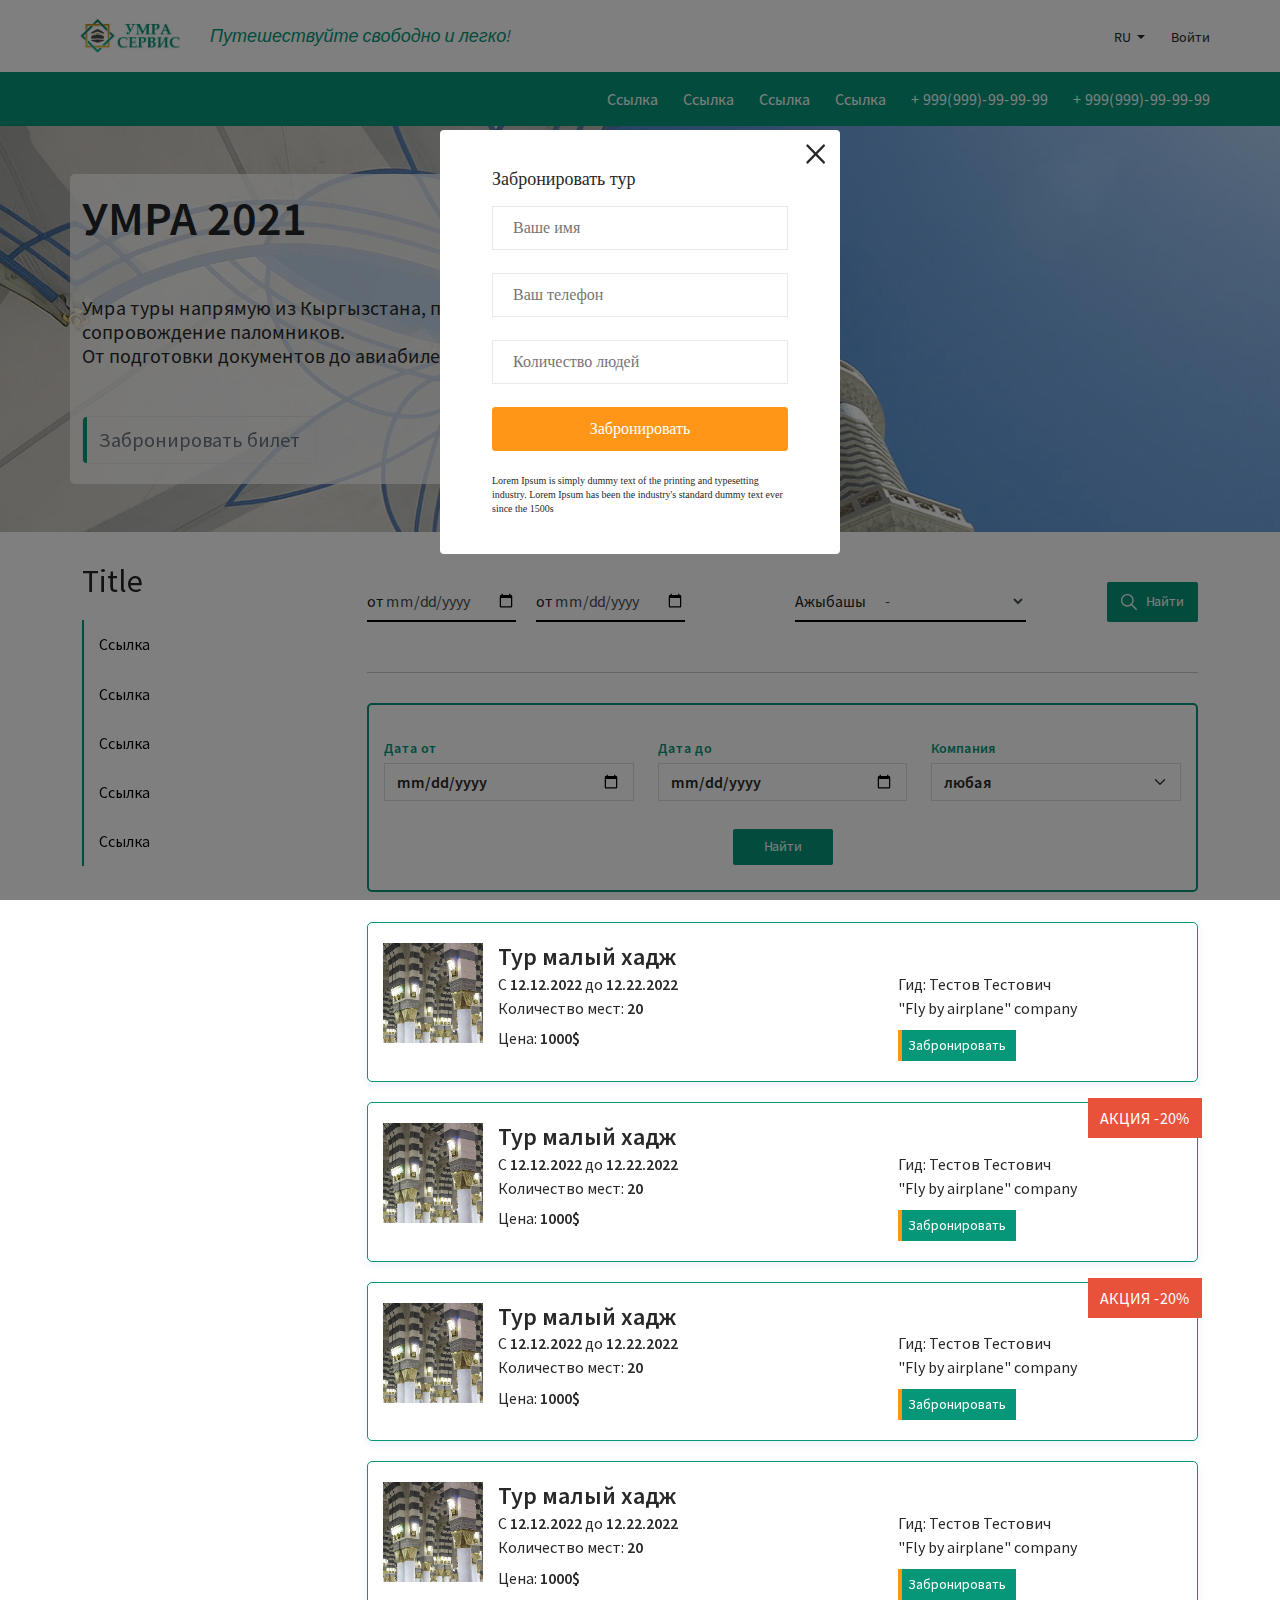
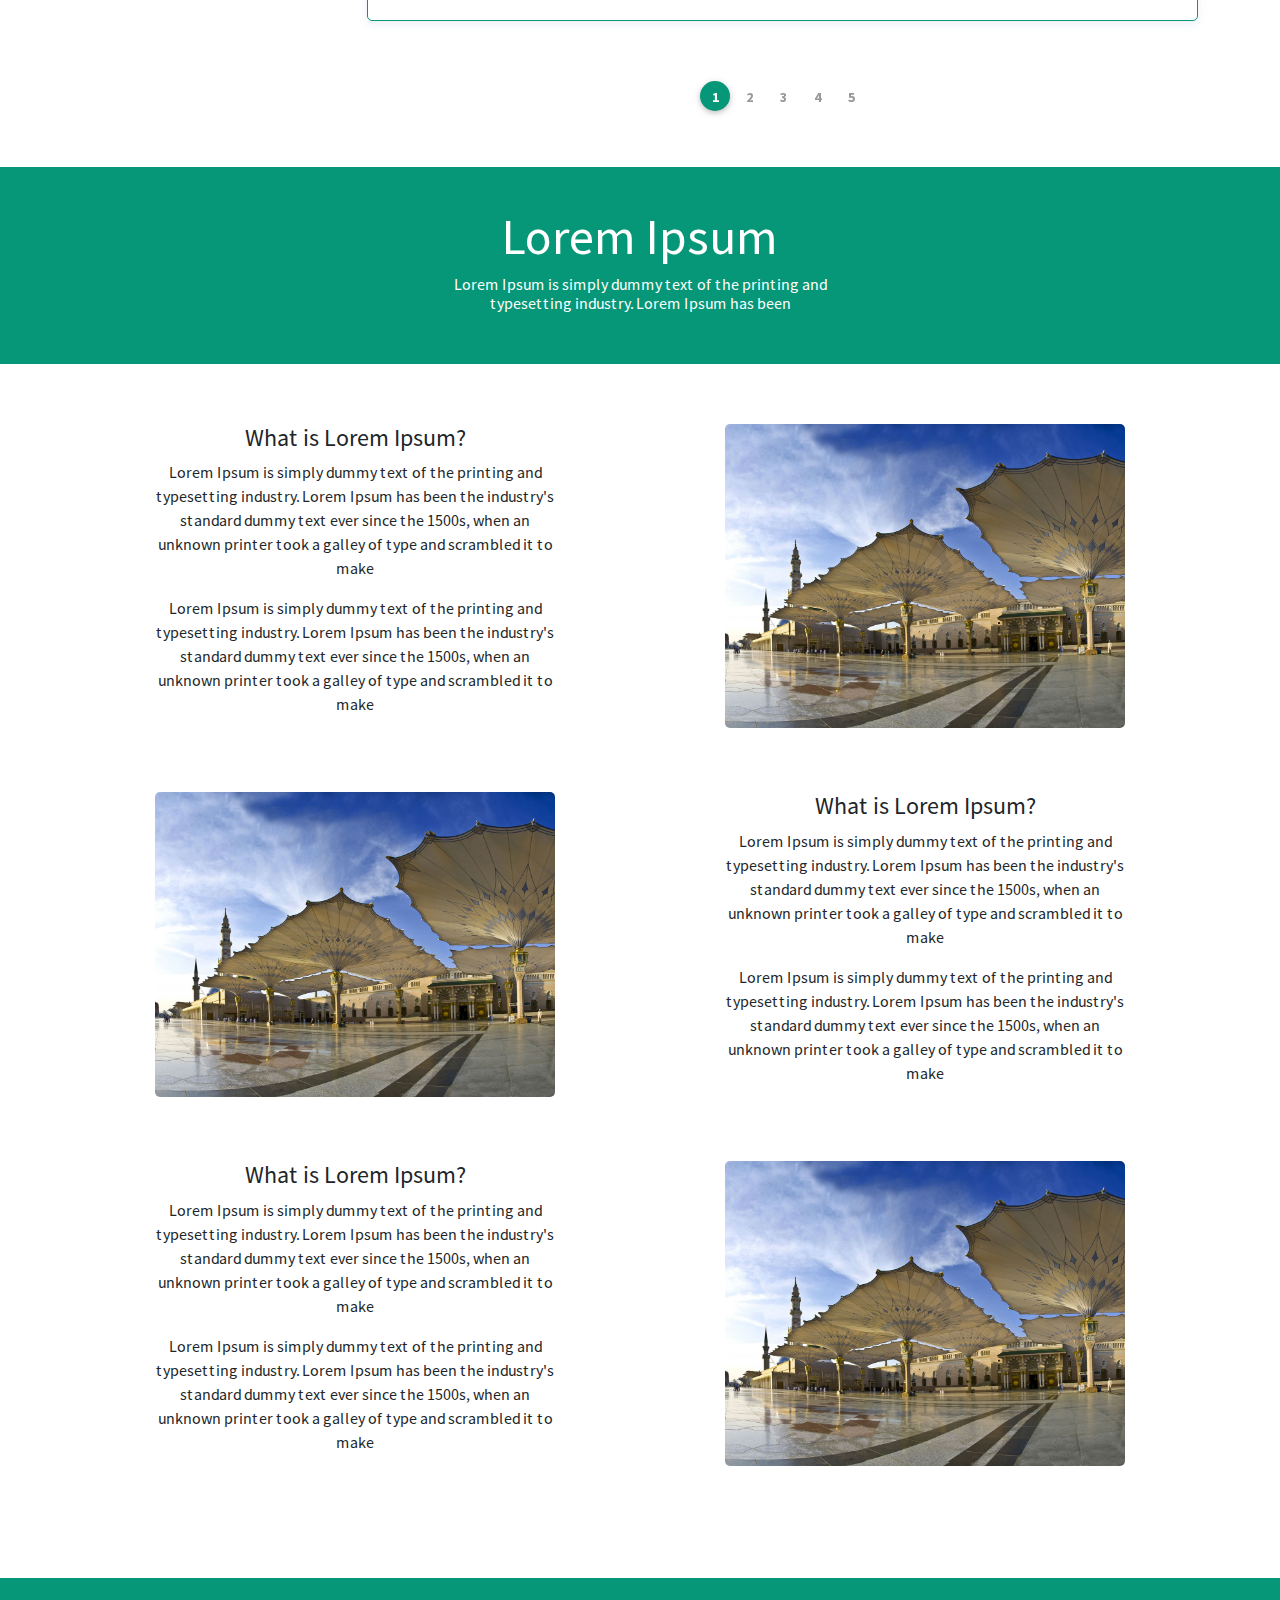
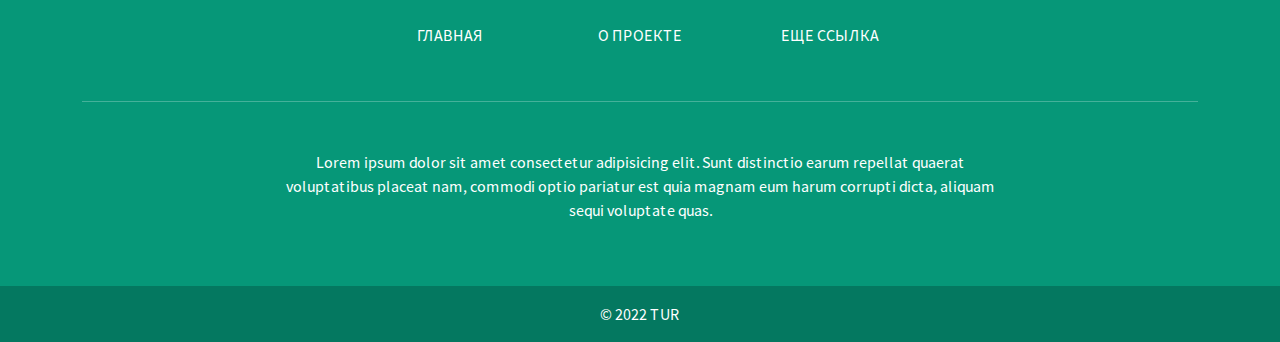
<file: pp.html>
<!doctype html>
<html lang="en">
<head>
    <meta charset="UTF-8">
    <meta name="viewport"
          content="width=device-width, user-scalable=no, initial-scale=1.0, maximum-scale=1.0, minimum-scale=1.0">
    <meta http-equiv="X-UA-Compatible" content="ie=edge">
    <title>TUR | Забронировать </title>
    <link rel="stylesheet" href="./css/bootstrap.min.css">
    <link rel="stylesheet" href="./css/style.css">
    <link rel="stylesheet" href="./css/media.css">
    <link rel="stylesheet" href="./css/fonts.css">

</head>
<body>
<header>
    <div class="header container">
        <div class="right_side">
            <div class="logo"><a href="#"><img src="./images/logo.jpg" alt=""></a></div>
            <div class="slogan">
                <h4 class="slogan_text">
                    Путешествуйте свободно и легко!
                </h4>
            </div>
        </div>

        <div class="left_side">
            <div class="lang">
                <button class=" dropdown-toggle " type="button" id="lang" data-bs-toggle="dropdown"
                        data-bs-auto-close="true" aria-expanded="true">
                    RU
                </button>
                <ul class="dropdown-menu " aria-labelledby="lang" data-popper-placement="bottom-start"
                    style="position: absolute; inset: 0px auto auto 0px; margin: 0px; transform: translate(0px, 40px);">
                    <li><a class="" href="#">RU</a></li>
                    <li><a class="" href="#">KG</a></li>
                    <li><a class="" href="#">UZ</a></li>
                </ul>
            </div>
            <div class="user">
                <a href="#">Войти</a>
                <!--                <button class=" dropdown-toggle " type="button" id="defaultDropdown" data-bs-toggle="dropdown"-->
                <!--                        data-bs-auto-close="true" aria-expanded="true">-->
                <!--                    <img src="./images/user.svg" alt="user"> Админ Админов-->
                <!--                </button>-->
                <!--                <ul class="dropdown-menu " aria-labelledby="defaultDropdown" data-popper-placement="bottom-start"-->
                <!--                    style="position: absolute; inset: 0px auto auto 0px; margin: 0px; transform: translate(0px, 40px);">-->
                <!--                    <li><a class="" href="#">Выйти</a></li>-->
                <!--                </ul>-->
            </div>
        </div>
    </div>
    <nav class="navigation_menu">
        <div class="container">
            <ul class="menu">
                <li class="menu_item"><a href="">Ссылка</a></li>
                <li class="menu_item"><a href="">Ссылка</a></li>
                <li class="menu_item"><a href="">Ссылка</a></li>
                <li class="menu_item"><a href="">Ссылка</a></li>
                <li class="menu_item"><a href="">+ 999(999)-99-99-99 </a></li>
                <li class="menu_item"><a href="">+ 999(999)-99-99-99 </a></li>
            </ul>
            <div class="menu-btn">
                <div class="menu-btn__burger">
                </div>
            </div>
        </div>

    </nav>

</header>
<div class="pp_block shown">
    <div class="bg_overlay">

    </div>
    <div class="pp_card">
        <div class="close_pp">
            <img src="./images/icons/close.svg" alt="">
        </div>
        <form action="">
            <p>Забронировать тур</p>
            <input type="text" class="pp_form_item" placeholder="Ваше имя">
            <input type="text" class="pp_form_item" placeholder="Ваш телефон">
            <input type="number" class="pp_form_item" placeholder="Количество людей">
            <button class="pp_button">Забронировать</button>
            <span>
Lorem Ipsum is simply dummy text of the printing and typesetting industry. Lorem Ipsum has been the industry's standard dummy text ever since the 1500s            </span>
        </form>
    </div>
</div>
<main>
    <section class="hero-banner py-5">
        <div class="container">
            <div class="row align-items-center">
                <!--                <div class="col-lg-5 offset-lg-1 order-lg-1">-->
                <!--                    <img src="" class="img-fluid" alt="умра">-->
                <!--                </div>-->
                <div class="col-lg-6 banner_text">
                    <h1 class="mt-3">УМРА 2021</h1>
                    <p class="lead my-5">
                        Умра туры напрямую из Кыргызстана, полное сопровождение паломников. <br>
                        От подготовки документов до авиабилетов, отелей и гидов. </p>
                    <a href="#" class="btn btn-outline-secondary btn-lg border">Забронировать билет</a>
                </div>
            </div>
        </div>
    </section>
    <section class="tours">
        <div class="container">
            <div class="row">
                <div class="col-lg-3 col-xl-3">
                    <div class="side_bar">
                        <h2>Title</h2>
                        <ul class="side_bar_menu">
                            <li><a href="">Ссылка</a></li>
                            <li><a href="">Ссылка</a></li>
                            <li><a href="">Ссылка</a></li>
                            <li><a href="">Ссылка</a></li>
                            <li><a href="">Ссылка</a></li>
                        </ul>
                    </div>
                </div>
                <div class="col-lg-9 col-xl-9">
                    <div class="tour_filter">
                        <form class="form_filter row">
                            <div class="form_filter_item col-md-6 col-lg-6 col-12">
                                <div class="date_filter">
                                    <label>
                                        от
                                    </label>
                                    <input type="date" class="date_filter_input">
                                </div>

                                <div class="date_filter">
                                    <label>
                                        от
                                    </label>
                                    <input type="date" class="date_filter_input">
                                </div>
                            </div>
                            <div class="form_filter_item col-md-6 col-lg-4 col-12">
                                <div class="select_filter">
                                    <label>
                                        Ажыбашы
                                    </label>
                                    <select class="select_filter_inp" id="">
                                        <option disabled selected>-</option>
                                        <option>Test1</option>
                                        <option>Test2</option>
                                        <option>Test3</option>
                                        <option>Test4</option>
                                        <option>Test5</option>
                                    </select>
                                </div>
                            </div>
                            <div class="form_filter_item col-md-12 col-lg-2 justify-content-end col-12">
                                <button class="form_btn"><img src="./images/icons/search.svg" alt="">Найти</button>
                            </div>

                        </form>
                    </div>
                    <hr>
                    <div class="tour_filter_2">

                        <form id="search_form" class="form row" action="#" method="POST" role="form">
                            <div class="form-group col-xl-4">
                                <label class="form-label" for="date_from">Дата от</label>
                                <input type="date" class="form-control" id="date_from" name="date_from" required>
                            </div>
                            <div class="form-group col-xl-4">
                                <label class="form-label" for="date_to">Дата до</label>
                                <input type="date" class="form-control" id="date_to" name="date_to" >
                            </div>
                            <div class="form-group col-xl-4">
                                <label class="form-label" for="acibasi">Компания</label>
                                <select id="acibasi" class="form-select form-control" aria-label="Default select example">
                                    <option selected>любая</option>
                                    <option value="1">One</option>
                                    <option value="2">Two</option>
                                    <option value="3">Three</option>
                                </select>
                            </div>

                            <div class="text-center">
                                <button type="submit" class="form_btn">Найти</button>
                            </div>
                        </form>
                    </div>

                    <div class="tours_list">
                        <div class="tour">
                            <div class="tour_body">
                                <div class="tour_img">
                                    <img src="./images/banner/tour.jpg" alt="">
                                </div>
                                <div class="tour_content">
                                    <div class="tour_content_item">
                                        <div class="tour_desc tour_name">
                                            Тур малый хадж
                                        </div>

                                    </div>
                                    <div class="tour_content_item">
                                        <div class="tour_desc tour_date">
                                            С <span>12.12.2022</span> до <span>12.22.2022</span>
                                        </div>
                                        <div class="tour_desc tour_guide">
                                            Гид: Тестов Тестович
                                        </div>

                                    </div>
                                    <div class="tour_content_item">
                                        <div class="tour_desc tour_limit">
                                            Количество мест: <span>20</span>
                                        </div>
                                        <div class="tour_desc tour_company">
                                            "Fly by airplane" company
                                        </div>

                                    </div>
                                    <div class="tour_content_item">
                                        <div class="tour_desc tour_price">
                                            Цена: <span>1000$</span>
                                        </div>
                                        <div class="tour_desc ">
                                            <button id="open_pp" class="btn btn-outline-secondary btn-lg">Забронировать</button>
                                        </div>
                                    </div>
                                </div>
                            </div>
                        </div>
                        <div class="tour">
                            <div class="tour_body">
                                <div class="tour_stock">Акция -20%</div>
                                <div class="tour_img">
                                    <img src="./images/banner/tour.jpg" alt="">
                                </div>
                                <div class="tour_content">
                                    <div class="tour_content_item">
                                        <div class="tour_desc tour_name">
                                            Тур малый хадж
                                        </div>

                                    </div>
                                    <div class="tour_content_item">
                                        <div class="tour_desc tour_date">
                                            С <span>12.12.2022</span> до <span>12.22.2022</span>
                                        </div>
                                        <div class="tour_desc tour_guide">
                                            Гид: Тестов Тестович
                                        </div>

                                    </div>
                                    <div class="tour_content_item">
                                        <div class="tour_desc tour_limit">
                                            Количество мест: <span>20</span>
                                        </div>
                                        <div class="tour_desc tour_company">
                                            "Fly by airplane" company
                                        </div>

                                    </div>
                                    <div class="tour_content_item">
                                        <div class="tour_desc tour_price">
                                            Цена: <span>1000$</span>
                                        </div>
                                        <div class="tour_desc ">
                                            <button class="btn btn-outline-secondary btn-lg">Забронировать</button>
                                        </div>
                                    </div>
                                </div>
                            </div>
                        </div>
                        <div class="tour">
                            <div class="tour_body">
                                <div class="tour_stock">Акция -20%</div>
                                <div class="tour_img">
                                    <img src="./images/banner/tour.jpg" alt="">
                                </div>
                                <div class="tour_content">
                                    <div class="tour_content_item">
                                        <div class="tour_desc tour_name">
                                            Тур малый хадж
                                        </div>

                                    </div>
                                    <div class="tour_content_item">
                                        <div class="tour_desc tour_date">
                                            С <span>12.12.2022</span> до <span>12.22.2022</span>
                                        </div>
                                        <div class="tour_desc tour_guide">
                                            Гид: Тестов Тестович
                                        </div>

                                    </div>
                                    <div class="tour_content_item">
                                        <div class="tour_desc tour_limit">
                                            Количество мест: <span>20</span>
                                        </div>
                                        <div class="tour_desc tour_company">
                                            "Fly by airplane" company
                                        </div>

                                    </div>
                                    <div class="tour_content_item">
                                        <div class="tour_desc tour_price">
                                            Цена: <span>1000$</span>
                                        </div>
                                        <div class="tour_desc ">
                                            <button class="btn btn-outline-secondary btn-lg">Забронировать</button>
                                        </div>
                                    </div>
                                </div>
                            </div>
                        </div>
                        <div class="tour">
                            <div class="tour_body">
                                <div class="tour_img">
                                    <img src="./images/banner/tour.jpg" alt="">
                                </div>
                                <div class="tour_content">
                                    <div class="tour_content_item">
                                        <div class="tour_desc tour_name">
                                            Тур малый хадж
                                        </div>

                                    </div>
                                    <div class="tour_content_item">
                                        <div class="tour_desc tour_date">
                                            С <span>12.12.2022</span> до <span>12.22.2022</span>
                                        </div>
                                        <div class="tour_desc tour_guide">
                                            Гид: Тестов Тестович
                                        </div>

                                    </div>
                                    <div class="tour_content_item">
                                        <div class="tour_desc tour_limit">
                                            Количество мест: <span>20</span>
                                        </div>
                                        <div class="tour_desc tour_company">
                                            "Fly by airplane" company
                                        </div>

                                    </div>
                                    <div class="tour_content_item">
                                        <div class="tour_desc tour_price">
                                            Цена: <span>1000$</span>
                                        </div>
                                        <div class="tour_desc ">
                                            <button class="btn btn-outline-secondary btn-lg">Забронировать</button>
                                        </div>
                                    </div>
                                </div>
                            </div>
                        </div>
                        <div class="">
                            <nav class="pagination_nav" aria-label="pagination example">
                                <ul class="pagination pagination-circle justify-content-center">
                                    <li class="page-item active"><a href="#" class="page-link">1</a></li>
                                    <li class="page-item"><a href="#" class="page-link">2</a></li>
                                    <li class="page-item"><a href="#" class="page-link">3</a></li>
                                    <li class="page-item"><a href="#" class="page-link">4</a></li>
                                    <li class="page-item"><a href="#" class="page-link">5</a></li>
                                </ul>
                            </nav>
                        </div>
                    </div>
                </div>
            </div>
        </div>
    </section>
    <section class="">
        <div class="section_head">
            <div class="container">
                <div class="row">
                    <div class="section_head_block">
                        <h3>Lorem Ipsum</h3>
                        <p>Lorem Ipsum is simply dummy text of the printing and typesetting industry. Lorem Ipsum has
                            been</p>
                    </div>
                </div>
            </div>
        </div>
        <div class="information">
            <div class="container">
                <div class="row information_item">
                    <div class="col-xl-6">
                        <div class="inf_text">
                            <h4>What is Lorem Ipsum?</h4>
                            <p>Lorem Ipsum is simply dummy text of the printing and typesetting industry. Lorem Ipsum
                                has been the industry's standard dummy text ever since the 1500s, when an unknown
                                printer took a galley of type and scrambled it to make</p>
                            <p>
                                Lorem Ipsum is simply dummy text of the printing and typesetting industry. Lorem Ipsum
                                has been the industry's standard dummy text ever since the 1500s, when an unknown
                                printer took a galley of type and scrambled it to make
                            </p>
                        </div>
                    </div>
                    <div class="col-xl-6">
                        <div class="inf_image">
                            <img src="./images/banner/zont.jpg" alt="">
                        </div>
                    </div>
                </div>
                <div class="row information_item">
                    <div class="col-xl-6">
                        <div class="inf_image">
                            <img src="./images/banner/zont.jpg" alt="">
                        </div>
                    </div>
                    <div class="col-xl-6">
                        <div class="inf_text">
                            <h4>What is Lorem Ipsum?</h4>
                            <p>Lorem Ipsum is simply dummy text of the printing and typesetting industry. Lorem Ipsum
                                has been the industry's standard dummy text ever since the 1500s, when an unknown
                                printer took a galley of type and scrambled it to make</p>
                            <p>
                                Lorem Ipsum is simply dummy text of the printing and typesetting industry. Lorem Ipsum
                                has been the industry's standard dummy text ever since the 1500s, when an unknown
                                printer took a galley of type and scrambled it to make
                            </p>
                        </div>
                    </div>

                </div>
                <div class="row information_item">
                    <div class="col-xl-6">
                        <div class="inf_text">
                            <h4>What is Lorem Ipsum?</h4>
                            <p>Lorem Ipsum is simply dummy text of the printing and typesetting industry. Lorem Ipsum
                                has been the industry's standard dummy text ever since the 1500s, when an unknown
                                printer took a galley of type and scrambled it to make</p>
                            <p>
                                Lorem Ipsum is simply dummy text of the printing and typesetting industry. Lorem Ipsum
                                has been the industry's standard dummy text ever since the 1500s, when an unknown
                                printer took a galley of type and scrambled it to make
                            </p>
                        </div>
                    </div>
                    <div class="col-xl-6">
                        <div class="inf_image">
                            <img src="./images/banner/zont.jpg" alt="">
                        </div>
                    </div>
                </div>
            </div>
        </div>

    </section>

</main>

<footer class="text-center text-white" style="background-color: #069778">
    <!-- Grid container -->
    <div class="container">
        <!-- Section: Links -->
        <section class="mt-5">
            <!-- Grid row-->
            <div class="row text-center d-flex justify-content-center pt-5">
                <!-- Grid column -->
                <div class="col-md-2">
                    <h6 class="text-uppercase font-weight-bold">
                        <a href="#!" class="text-white">Главная

                        </a>
                    </h6>
                </div>
                <!-- Grid column -->

                <!-- Grid column -->
                <div class="col-md-2">
                    <h6 class="text-uppercase font-weight-bold">
                        <a href="#!" class="text-white"> О проекте</a>
                    </h6>
                </div>
                <!-- Grid column -->

                <!-- Grid column -->
                <div class="col-md-2">
                    <h6 class="text-uppercase font-weight-bold">
                        <a href="#!" class="text-white">Еще ссылка</a>
                    </h6>
                </div>

            </div>
            <!-- Grid row-->
        </section>
        <!-- Section: Links -->

        <hr class="my-5"/>

        <!-- Section: Text -->
        <section class="mb-5">
            <div class="row d-flex justify-content-center">
                <div class="col-lg-8">
                    <p>
                        Lorem ipsum dolor sit amet consectetur adipisicing elit. Sunt
                        distinctio earum repellat quaerat voluptatibus placeat nam,
                        commodi optio pariatur est quia magnam eum harum corrupti
                        dicta, aliquam sequi voluptate quas.
                    </p>
                </div>
            </div>
        </section>

    </div>

    <div class="text-center p-3" style="background-color: rgba(0, 0, 0, 0.2)">
        © 2022 TUR
    </div>
    <!-- Copyright -->
</footer>


<script src="js/bootstrap.bundle.min.js"></script>
<script src="js/script.js"></script>
</body>
</html>
</file>
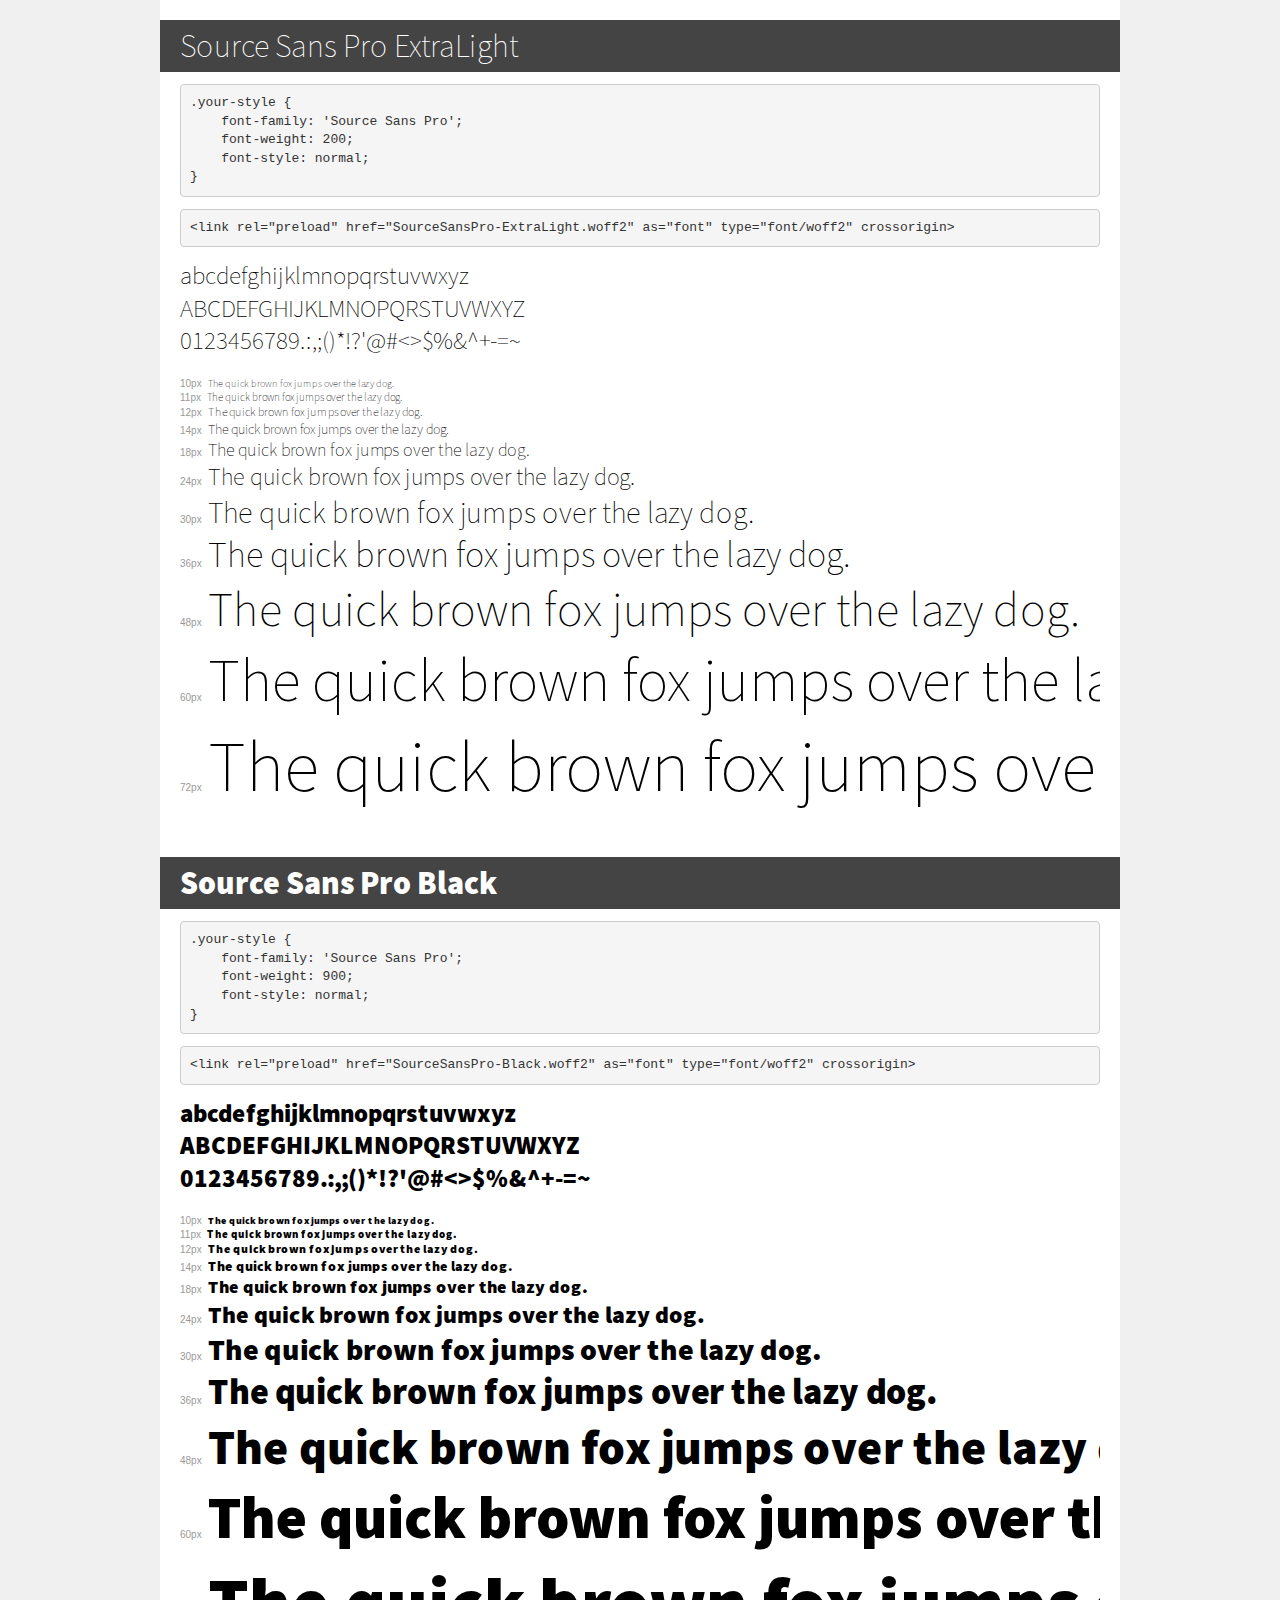
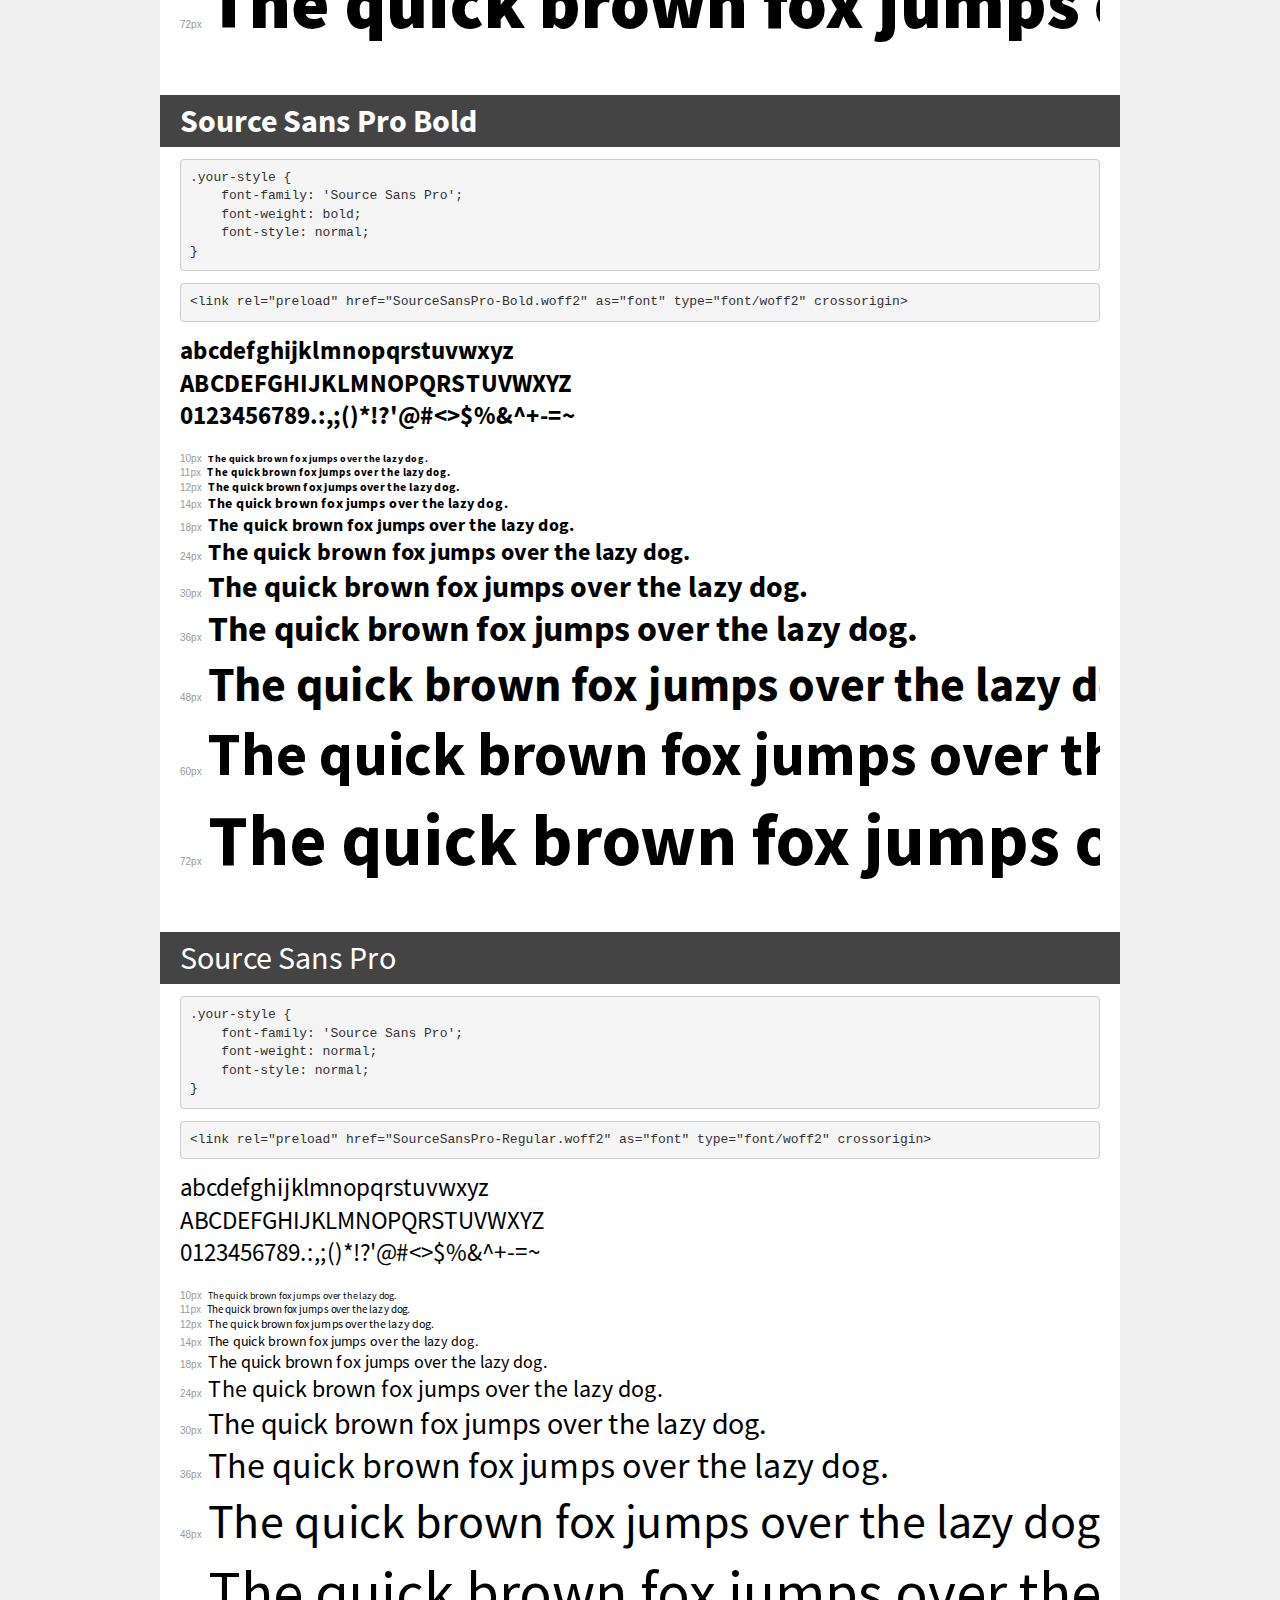
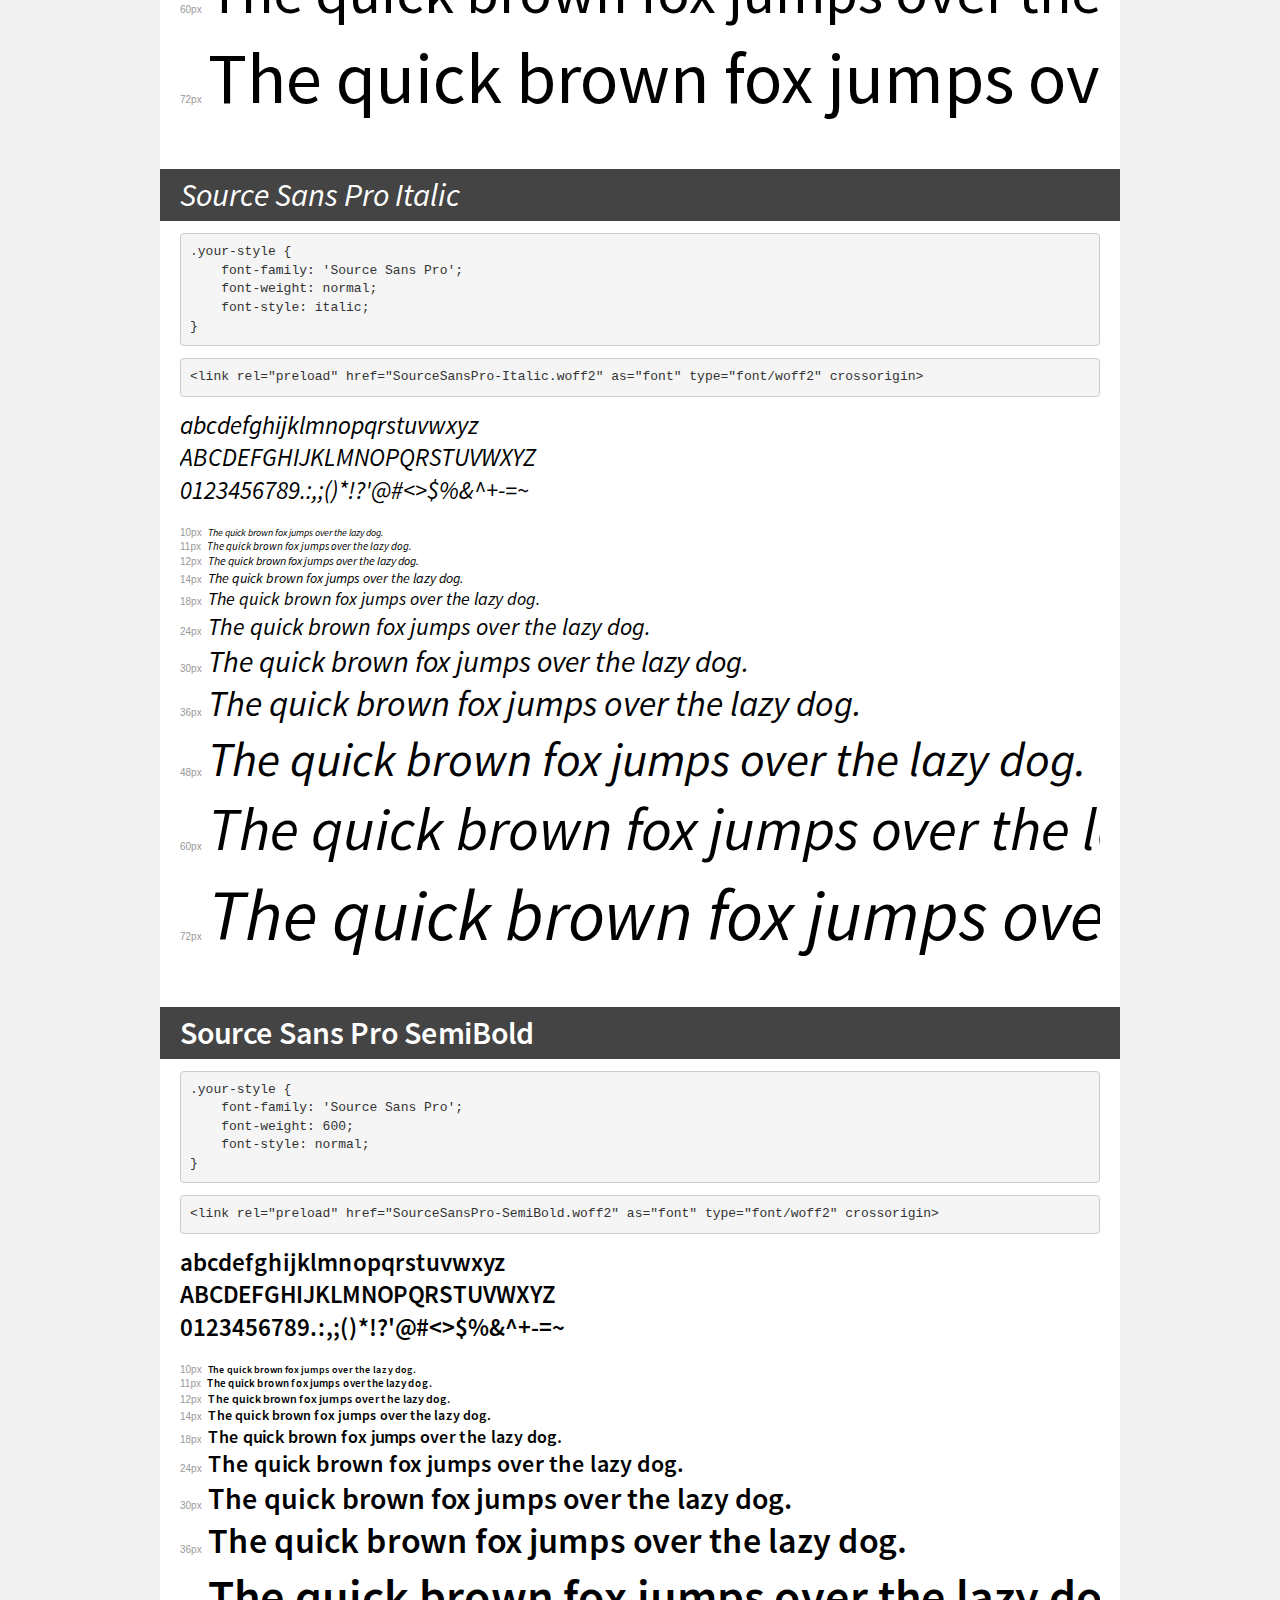
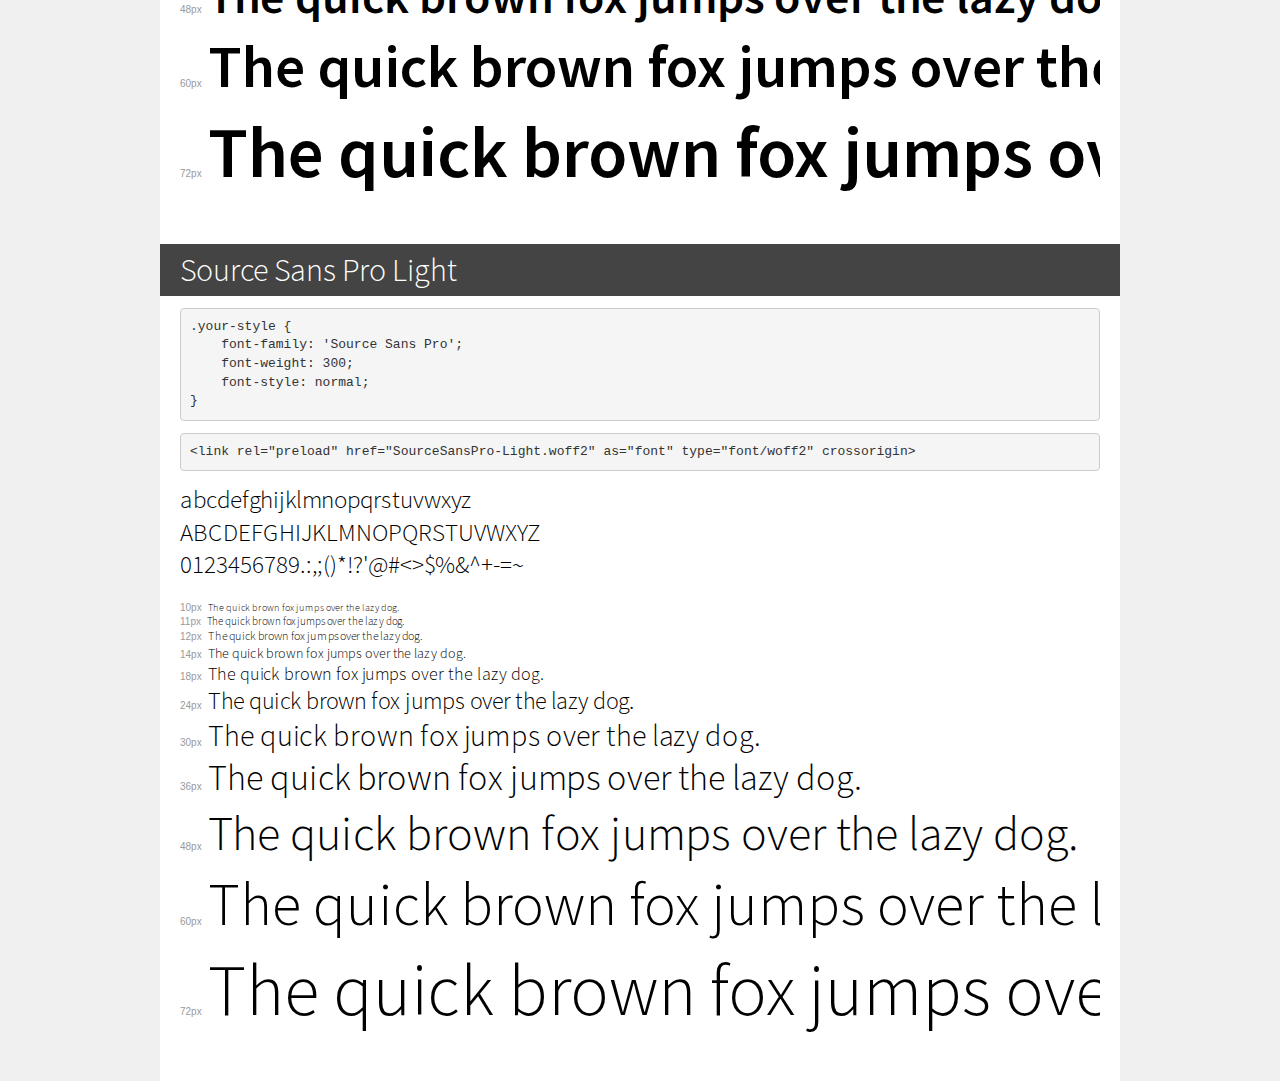
<file: fonts/demo.html>
<!DOCTYPE html>
<html lang="en">
<head>
    <meta charset="utf-8">
    <meta http-equiv="X-UA-Compatible" content="IE=edge">
    <meta name="viewport" content="width=device-width, initial-scale=1">
    <meta name="robots" content="noindex, noarchive">
    <meta name="format-detection" content="telephone=no">
    <title>Transfonter demo</title>
    <link href="stylesheet.css" rel="stylesheet">
    <style>
        /*
        http://meyerweb.com/eric/tools/css/reset/
        v2.0 | 20110126
        License: none (public domain)
        */
        html, body, div, span, applet, object, iframe,
        h1, h2, h3, h4, h5, h6, p, blockquote, pre,
        a, abbr, acronym, address, big, cite, code,
        del, dfn, em, img, ins, kbd, q, s, samp,
        small, strike, strong, sub, sup, tt, var,
        b, u, i, center,
        dl, dt, dd, ol, ul, li,
        fieldset, form, label, legend,
        table, caption, tbody, tfoot, thead, tr, th, td,
        article, aside, canvas, details, embed,
        figure, figcaption, footer, header, hgroup,
        menu, nav, output, ruby, section, summary,
        time, mark, audio, video {
            margin: 0;
            padding: 0;
            border: 0;
            font-size: 100%;
            font: inherit;
            vertical-align: baseline;
        }
        /* HTML5 display-role reset for older browsers */
        article, aside, details, figcaption, figure,
        footer, header, hgroup, menu, nav, section {
            display: block;
        }
        body {
            line-height: 1;
        }
        ol, ul {
            list-style: none;
        }
        blockquote, q {
            quotes: none;
        }
        blockquote:before, blockquote:after,
        q:before, q:after {
            content: '';
            content: none;
        }
        table {
            border-collapse: collapse;
            border-spacing: 0;
        }
        /* demo styles */
        body {
            background: #f0f0f0;
            color: #000;
        }
        .page {
            background: #fff;
            width: 920px;
            margin: 0 auto;
            padding: 20px 20px 0 20px;
            overflow: hidden;
        }
        .font-container {
            overflow-x: auto;
            overflow-y: hidden;
            margin-bottom: 40px;
            line-height: 1.3;
            white-space: nowrap;
            padding-bottom: 5px;
        }
        h1 {
            position: relative;
            background: #444;
            font-size: 32px;
            color: #fff;
            padding: 10px 20px;
            margin: 0 -20px 12px -20px;
        }
        .letters {
            font-size: 25px;
            margin-bottom: 20px;
        }
        .s10:before {
            content: '10px';
        }
        .s11:before {
            content: '11px';
        }
        .s12:before {
            content: '12px';
        }
        .s14:before {
            content: '14px';
        }
        .s18:before {
            content: '18px';
        }
        .s24:before {
            content: '24px';
        }
        .s30:before {
            content: '30px';
        }
        .s36:before {
            content: '36px';
        }
        .s48:before {
            content: '48px';
        }
        .s60:before {
            content: '60px';
        }
        .s72:before {
            content: '72px';
        }
        .s10:before, .s11:before, .s12:before, .s14:before,
        .s18:before, .s24:before, .s30:before, .s36:before,
        .s48:before, .s60:before, .s72:before {
            font-family: Arial, sans-serif;
            font-size: 10px;
            font-weight: normal;
            font-style: normal;
            color: #999;
            padding-right: 6px;
        }
        pre {
            display: block;
            padding: 9px;
            margin: 0 0 12px;
            font-family: Monaco, Menlo, Consolas, "Courier New", monospace;
            font-size: 13px;
            line-height: 1.428571429;
            color: #333;
            font-weight: normal;
            font-style: normal;
            background-color: #f5f5f5;
            border: 1px solid #ccc;
            overflow-x: auto;
            border-radius: 4px;
        }
        /* responsive */
        @media (max-width: 959px) {
            .page {
                width: auto;
                margin: 0;
            }
        }
    </style>
</head>
<body>
<div class="page">
    <div class="demo">
        <h1 style="font-family: 'Source Sans Pro'; font-weight: 200; font-style: normal;">Source Sans Pro ExtraLight</h1>
        <pre title="Usage">.your-style {
    font-family: 'Source Sans Pro';
    font-weight: 200;
    font-style: normal;
}</pre>
        <pre title="Preload (optional)">
&lt;link rel=&quot;preload&quot; href=&quot;SourceSansPro-ExtraLight.woff2&quot; as=&quot;font&quot; type=&quot;font/woff2&quot; crossorigin&gt;</pre>
        <div class="font-container" style="font-family: 'Source Sans Pro'; font-weight: 200; font-style: normal;">
            <p class="letters">
                abcdefghijklmnopqrstuvwxyz<br>
ABCDEFGHIJKLMNOPQRSTUVWXYZ<br>
                0123456789.:,;()*!?'@#&lt;&gt;$%&^+-=~
            </p>
            <p class="s10" style="font-size: 10px;">The quick brown fox jumps over the lazy dog.</p>
            <p class="s11" style="font-size: 11px;">The quick brown fox jumps over the lazy dog.</p>
            <p class="s12" style="font-size: 12px;">The quick brown fox jumps over the lazy dog.</p>
            <p class="s14" style="font-size: 14px;">The quick brown fox jumps over the lazy dog.</p>
            <p class="s18" style="font-size: 18px;">The quick brown fox jumps over the lazy dog.</p>
            <p class="s24" style="font-size: 24px;">The quick brown fox jumps over the lazy dog.</p>
            <p class="s30" style="font-size: 30px;">The quick brown fox jumps over the lazy dog.</p>
            <p class="s36" style="font-size: 36px;">The quick brown fox jumps over the lazy dog.</p>
            <p class="s48" style="font-size: 48px;">The quick brown fox jumps over the lazy dog.</p>
            <p class="s60" style="font-size: 60px;">The quick brown fox jumps over the lazy dog.</p>
            <p class="s72" style="font-size: 72px;">The quick brown fox jumps over the lazy dog.</p>
        </div>
    </div>

    <div class="demo">
        <h1 style="font-family: 'Source Sans Pro'; font-weight: 900; font-style: normal;">Source Sans Pro Black</h1>
        <pre title="Usage">.your-style {
    font-family: 'Source Sans Pro';
    font-weight: 900;
    font-style: normal;
}</pre>
        <pre title="Preload (optional)">
&lt;link rel=&quot;preload&quot; href=&quot;SourceSansPro-Black.woff2&quot; as=&quot;font&quot; type=&quot;font/woff2&quot; crossorigin&gt;</pre>
        <div class="font-container" style="font-family: 'Source Sans Pro'; font-weight: 900; font-style: normal;">
            <p class="letters">
                abcdefghijklmnopqrstuvwxyz<br>
ABCDEFGHIJKLMNOPQRSTUVWXYZ<br>
                0123456789.:,;()*!?'@#&lt;&gt;$%&^+-=~
            </p>
            <p class="s10" style="font-size: 10px;">The quick brown fox jumps over the lazy dog.</p>
            <p class="s11" style="font-size: 11px;">The quick brown fox jumps over the lazy dog.</p>
            <p class="s12" style="font-size: 12px;">The quick brown fox jumps over the lazy dog.</p>
            <p class="s14" style="font-size: 14px;">The quick brown fox jumps over the lazy dog.</p>
            <p class="s18" style="font-size: 18px;">The quick brown fox jumps over the lazy dog.</p>
            <p class="s24" style="font-size: 24px;">The quick brown fox jumps over the lazy dog.</p>
            <p class="s30" style="font-size: 30px;">The quick brown fox jumps over the lazy dog.</p>
            <p class="s36" style="font-size: 36px;">The quick brown fox jumps over the lazy dog.</p>
            <p class="s48" style="font-size: 48px;">The quick brown fox jumps over the lazy dog.</p>
            <p class="s60" style="font-size: 60px;">The quick brown fox jumps over the lazy dog.</p>
            <p class="s72" style="font-size: 72px;">The quick brown fox jumps over the lazy dog.</p>
        </div>
    </div>

    <div class="demo">
        <h1 style="font-family: 'Source Sans Pro'; font-weight: bold; font-style: normal;">Source Sans Pro Bold</h1>
        <pre title="Usage">.your-style {
    font-family: 'Source Sans Pro';
    font-weight: bold;
    font-style: normal;
}</pre>
        <pre title="Preload (optional)">
&lt;link rel=&quot;preload&quot; href=&quot;SourceSansPro-Bold.woff2&quot; as=&quot;font&quot; type=&quot;font/woff2&quot; crossorigin&gt;</pre>
        <div class="font-container" style="font-family: 'Source Sans Pro'; font-weight: bold; font-style: normal;">
            <p class="letters">
                abcdefghijklmnopqrstuvwxyz<br>
ABCDEFGHIJKLMNOPQRSTUVWXYZ<br>
                0123456789.:,;()*!?'@#&lt;&gt;$%&^+-=~
            </p>
            <p class="s10" style="font-size: 10px;">The quick brown fox jumps over the lazy dog.</p>
            <p class="s11" style="font-size: 11px;">The quick brown fox jumps over the lazy dog.</p>
            <p class="s12" style="font-size: 12px;">The quick brown fox jumps over the lazy dog.</p>
            <p class="s14" style="font-size: 14px;">The quick brown fox jumps over the lazy dog.</p>
            <p class="s18" style="font-size: 18px;">The quick brown fox jumps over the lazy dog.</p>
            <p class="s24" style="font-size: 24px;">The quick brown fox jumps over the lazy dog.</p>
            <p class="s30" style="font-size: 30px;">The quick brown fox jumps over the lazy dog.</p>
            <p class="s36" style="font-size: 36px;">The quick brown fox jumps over the lazy dog.</p>
            <p class="s48" style="font-size: 48px;">The quick brown fox jumps over the lazy dog.</p>
            <p class="s60" style="font-size: 60px;">The quick brown fox jumps over the lazy dog.</p>
            <p class="s72" style="font-size: 72px;">The quick brown fox jumps over the lazy dog.</p>
        </div>
    </div>

    <div class="demo">
        <h1 style="font-family: 'Source Sans Pro'; font-weight: normal; font-style: normal;">Source Sans Pro</h1>
        <pre title="Usage">.your-style {
    font-family: 'Source Sans Pro';
    font-weight: normal;
    font-style: normal;
}</pre>
        <pre title="Preload (optional)">
&lt;link rel=&quot;preload&quot; href=&quot;SourceSansPro-Regular.woff2&quot; as=&quot;font&quot; type=&quot;font/woff2&quot; crossorigin&gt;</pre>
        <div class="font-container" style="font-family: 'Source Sans Pro'; font-weight: normal; font-style: normal;">
            <p class="letters">
                abcdefghijklmnopqrstuvwxyz<br>
ABCDEFGHIJKLMNOPQRSTUVWXYZ<br>
                0123456789.:,;()*!?'@#&lt;&gt;$%&^+-=~
            </p>
            <p class="s10" style="font-size: 10px;">The quick brown fox jumps over the lazy dog.</p>
            <p class="s11" style="font-size: 11px;">The quick brown fox jumps over the lazy dog.</p>
            <p class="s12" style="font-size: 12px;">The quick brown fox jumps over the lazy dog.</p>
            <p class="s14" style="font-size: 14px;">The quick brown fox jumps over the lazy dog.</p>
            <p class="s18" style="font-size: 18px;">The quick brown fox jumps over the lazy dog.</p>
            <p class="s24" style="font-size: 24px;">The quick brown fox jumps over the lazy dog.</p>
            <p class="s30" style="font-size: 30px;">The quick brown fox jumps over the lazy dog.</p>
            <p class="s36" style="font-size: 36px;">The quick brown fox jumps over the lazy dog.</p>
            <p class="s48" style="font-size: 48px;">The quick brown fox jumps over the lazy dog.</p>
            <p class="s60" style="font-size: 60px;">The quick brown fox jumps over the lazy dog.</p>
            <p class="s72" style="font-size: 72px;">The quick brown fox jumps over the lazy dog.</p>
        </div>
    </div>

    <div class="demo">
        <h1 style="font-family: 'Source Sans Pro'; font-weight: normal; font-style: italic;">Source Sans Pro Italic</h1>
        <pre title="Usage">.your-style {
    font-family: 'Source Sans Pro';
    font-weight: normal;
    font-style: italic;
}</pre>
        <pre title="Preload (optional)">
&lt;link rel=&quot;preload&quot; href=&quot;SourceSansPro-Italic.woff2&quot; as=&quot;font&quot; type=&quot;font/woff2&quot; crossorigin&gt;</pre>
        <div class="font-container" style="font-family: 'Source Sans Pro'; font-weight: normal; font-style: italic;">
            <p class="letters">
                abcdefghijklmnopqrstuvwxyz<br>
ABCDEFGHIJKLMNOPQRSTUVWXYZ<br>
                0123456789.:,;()*!?'@#&lt;&gt;$%&^+-=~
            </p>
            <p class="s10" style="font-size: 10px;">The quick brown fox jumps over the lazy dog.</p>
            <p class="s11" style="font-size: 11px;">The quick brown fox jumps over the lazy dog.</p>
            <p class="s12" style="font-size: 12px;">The quick brown fox jumps over the lazy dog.</p>
            <p class="s14" style="font-size: 14px;">The quick brown fox jumps over the lazy dog.</p>
            <p class="s18" style="font-size: 18px;">The quick brown fox jumps over the lazy dog.</p>
            <p class="s24" style="font-size: 24px;">The quick brown fox jumps over the lazy dog.</p>
            <p class="s30" style="font-size: 30px;">The quick brown fox jumps over the lazy dog.</p>
            <p class="s36" style="font-size: 36px;">The quick brown fox jumps over the lazy dog.</p>
            <p class="s48" style="font-size: 48px;">The quick brown fox jumps over the lazy dog.</p>
            <p class="s60" style="font-size: 60px;">The quick brown fox jumps over the lazy dog.</p>
            <p class="s72" style="font-size: 72px;">The quick brown fox jumps over the lazy dog.</p>
        </div>
    </div>

    <div class="demo">
        <h1 style="font-family: 'Source Sans Pro'; font-weight: 600; font-style: normal;">Source Sans Pro SemiBold</h1>
        <pre title="Usage">.your-style {
    font-family: 'Source Sans Pro';
    font-weight: 600;
    font-style: normal;
}</pre>
        <pre title="Preload (optional)">
&lt;link rel=&quot;preload&quot; href=&quot;SourceSansPro-SemiBold.woff2&quot; as=&quot;font&quot; type=&quot;font/woff2&quot; crossorigin&gt;</pre>
        <div class="font-container" style="font-family: 'Source Sans Pro'; font-weight: 600; font-style: normal;">
            <p class="letters">
                abcdefghijklmnopqrstuvwxyz<br>
ABCDEFGHIJKLMNOPQRSTUVWXYZ<br>
                0123456789.:,;()*!?'@#&lt;&gt;$%&^+-=~
            </p>
            <p class="s10" style="font-size: 10px;">The quick brown fox jumps over the lazy dog.</p>
            <p class="s11" style="font-size: 11px;">The quick brown fox jumps over the lazy dog.</p>
            <p class="s12" style="font-size: 12px;">The quick brown fox jumps over the lazy dog.</p>
            <p class="s14" style="font-size: 14px;">The quick brown fox jumps over the lazy dog.</p>
            <p class="s18" style="font-size: 18px;">The quick brown fox jumps over the lazy dog.</p>
            <p class="s24" style="font-size: 24px;">The quick brown fox jumps over the lazy dog.</p>
            <p class="s30" style="font-size: 30px;">The quick brown fox jumps over the lazy dog.</p>
            <p class="s36" style="font-size: 36px;">The quick brown fox jumps over the lazy dog.</p>
            <p class="s48" style="font-size: 48px;">The quick brown fox jumps over the lazy dog.</p>
            <p class="s60" style="font-size: 60px;">The quick brown fox jumps over the lazy dog.</p>
            <p class="s72" style="font-size: 72px;">The quick brown fox jumps over the lazy dog.</p>
        </div>
    </div>

    <div class="demo">
        <h1 style="font-family: 'Source Sans Pro'; font-weight: 300; font-style: normal;">Source Sans Pro Light</h1>
        <pre title="Usage">.your-style {
    font-family: 'Source Sans Pro';
    font-weight: 300;
    font-style: normal;
}</pre>
        <pre title="Preload (optional)">
&lt;link rel=&quot;preload&quot; href=&quot;SourceSansPro-Light.woff2&quot; as=&quot;font&quot; type=&quot;font/woff2&quot; crossorigin&gt;</pre>
        <div class="font-container" style="font-family: 'Source Sans Pro'; font-weight: 300; font-style: normal;">
            <p class="letters">
                abcdefghijklmnopqrstuvwxyz<br>
ABCDEFGHIJKLMNOPQRSTUVWXYZ<br>
                0123456789.:,;()*!?'@#&lt;&gt;$%&^+-=~
            </p>
            <p class="s10" style="font-size: 10px;">The quick brown fox jumps over the lazy dog.</p>
            <p class="s11" style="font-size: 11px;">The quick brown fox jumps over the lazy dog.</p>
            <p class="s12" style="font-size: 12px;">The quick brown fox jumps over the lazy dog.</p>
            <p class="s14" style="font-size: 14px;">The quick brown fox jumps over the lazy dog.</p>
            <p class="s18" style="font-size: 18px;">The quick brown fox jumps over the lazy dog.</p>
            <p class="s24" style="font-size: 24px;">The quick brown fox jumps over the lazy dog.</p>
            <p class="s30" style="font-size: 30px;">The quick brown fox jumps over the lazy dog.</p>
            <p class="s36" style="font-size: 36px;">The quick brown fox jumps over the lazy dog.</p>
            <p class="s48" style="font-size: 48px;">The quick brown fox jumps over the lazy dog.</p>
            <p class="s60" style="font-size: 60px;">The quick brown fox jumps over the lazy dog.</p>
            <p class="s72" style="font-size: 72px;">The quick brown fox jumps over the lazy dog.</p>
        </div>
    </div>

</div>
</body>
</html>
</file>
<file: css/style.css>
html, body {
    margin: 0;
    padding: 0;
    font-family: 'Source Sans Pro', sans-serif;
}

body {
}

main {
    min-height: 50vh;
}

a {
    text-decoration: none;
}

img {
    width: 100%;
}

.header {
    display: flex;
    justify-content: space-between;
    padding: 15px 0px;
    align-items: center;
}

header {
    background: #ffffff;
}

.navigation {
    display: flex;
    margin: 0;
    padding: 0;
    margin-right: 30px;
}

.navigation li {
    list-style: none;
    margin-right: 10px;
}

.navigation li a {
    font-size: 16px;
    line-height: 120%;
    font-weight: 500;
    color: #282828;
}

.user img {
    position: relative;
    top: -6px
}

.logo a {
    margin-right: 20px;
}
.logo a img{
    width: 120px;
}
.user .dropdown-toggle {
    background: none;
    border: none;
    box-shadow: none;
    font-size: 16px;
    line-height: 120%;
    font-weight: 500;
    color: #282828;
}

.user .dropdown-menu a {
    font-size: 14px;
    line-height: 120%;
    font-weight: 500;
    color: #000;
    padding: 0 10px;
}

.user a {
    font-size: 14px;
    line-height: 120%;
    font-weight: 500;
    color: #282828;
}

.lang .dropdown-toggle {
    background: none;
    border: none;
    box-shadow: none;
    font-size: 14px;
    line-height: 120%;
    font-weight: 500;
    color: #282828;
}

.lang .dropdown-menu a {
    font-size: 14px;
    line-height: 120%;
    font-weight: 500;
    color: #000;
    padding: 0 10px;
}

.lang {
    margin-right: 20px;
}

.pagination_nav {
    margin: 0 auto;
    padding-top: 40px;
}

.pagination.pagination-circle .page-item.active .page-link {
    border-radius: 50%;
}

.pagination .page-item.active .page-link, .pagination .page-item .page-link:hover {
    background-color: #069778;
    color: #fff;
    border-radius: 50%;

}

.pagination .page-item .page-link {
    width: 30px;
    height: 30px;
    outline: 0;
    border: 0;
    background-color: transparent;
    font-size: 14px;
    color: #999;
    font-weight: bold;
}

.pagination.pagination-circle .page-item .page-link {
    margin-left: 2px;
    margin-right: 2px;
    border-radius: 50%;
}

.pagination .page-item.active .page-link {
    box-shadow: 0 2px 5px 0 rgba(0, 0, 0, .16), 0 2px 10px 0 rgba(0, 0, 0, .12);
}

.page-link {
    border: none !important;
}

.login {
    width: 360px;
    padding: 4% 0 0;
    margin: auto;

}

.login .form {
    position: relative;
    z-index: 1;
    background: #069778;
    border-radius: 10px;
    max-width: 360px;
    padding: 45px;
    text-align: center;
}

.login-form h4 {
    color: #ffffff;
}

.login .form input {
    outline: 0;
    background: #f2f2f2;
    width: 100%;
    border: 0;
    border-radius: 5px;
    margin: 0 0 15px;
    padding: 15px;
    box-sizing: border-box;
    font-size: 14px;
}

.login .form input:focus {
    background: #dbdbdb;
}

.login .form button {
    outline: 0;
    background: #069778;
    width: 100%;
    border-radius: 5px;
    padding: 15px;
    color: #FFFFFF;
    font-size: 14px;
    cursor: pointer;
    border: 1px solid #ffffff;
}

.login .form button:active {
    background: #069778;
}

.login .form img {
    width: 100px;
    margin-bottom: 30px;
}

.left_side {
    display: flex;
    align-items: inherit;
}

.right_side {
    display: flex;
    align-items: center;
}

.slogan .slogan_text {
    font-size: 18px;
    line-height: 120%;
    font-weight: 500;
    color: #069778;
    font-style: italic;
    margin-bottom: 0;
}

.navigation_menu {
    padding: 15px 0;
    background-color: #069778;
}

ul.menu {
    display: flex;
    margin: 0;
    padding: 0;
    justify-content: end;
}

.navigation_menu .container {
    padding: 0;
}

ul.menu li {
    list-style: none;
}

ul.menu li:not(:last-child) {
    margin-right: 25px;
}

ul.menu li a {
    font-size: 16px;
    line-height: 120%;
    font-weight: 500;
    color: #ffffff;
}

.hero-banner {
    background-image: url(../images/banner/banner-1.jpg);
    background-repeat: no-repeat;
    background-position: center;
    background-size: cover;
    background-attachment: fixed;
}

.hero-banner h1 {
    font-size: 48px;
    position: relative;
    font-weight: 600;
}

.hero-banner .btn {
    position: relative;
    overflow: hidden;
    z-index: 9;

}

.hero-banner .btn-primary {
    color: #2f2f41;
    background-color: rgba(1, 164, 121, 0.1);
    border-color: #01a479;
}

.hero-banner .btn:before {
    content: "";
    background: #069778;
    width: 4px;
    height: 100%;
    position: absolute;
    left: 0;
    top: 0;
    z-index: -1;
    -webkit-transition: all 0.5s ease-in-out 0s;
    -moz-transition: all 0.5s ease-in-out 0s;
    -ms-transition: all 0.5s ease-in-out 0s;
    -o-transition: all 0.5s ease-in-out 0s;
    transition: all 0.5s ease-in-out 0s;
}

.hero-banner .btn:hover:before {
    width: 100%;
}

.banner_text {
    position: relative;
    padding-bottom: 20px;
}

.banner_text p {
    position: relative;
    color: #282828;
    font-weight: 400;
    line-height: 120%;
    margin: 20px 0;
}

.banner_text:before {
    position: absolute;
    left: 0;
    top: 0;
    background: #ffffff;
    content: "";
    width: 100%;
    height: 100%;
    border-radius: 5px;
    opacity: 0.7;
}
.date_item{
    position: relative;
}
.date_item input{
    padding-right: 30px;
}
.date_item:before{
    content: "";
    position: absolute;
    width: 22px;
    height: 22px;
    background-image: url(../images/icons/calendar.svg);
    background-position: center;
    background-size: cover;
    right: 7px;
    top: 8px;
}
.tour {
    width: 100%;
    padding: 20px 15px;
    -webkit-box-shadow: 0px 3px 8px rgb(69 101 173 / 10%);
    box-shadow: 0px 3px 8px rgb(69 101 173 / 10%);
    background: #ffffff;
    border-radius: 5px;
    border: 1px solid #069778;
    transition: all 0.2s;
    position: relative;
}

.tour_body {
    display: flex;
}

.tour_stock {
    position: absolute;
    right: -5px;
    top: -5px;
    background: #e9523a;
    padding: 8px 12px;
    color: #ffffff;
    font-weight: 400;
    text-transform: uppercase;
}

.tour_img img {
    width: 100px;
    height: 100px;
    object-fit: cover;
}

.tour_content {
    padding-left: 15px;
    display: block;
    width: 100%;
}

.tour_content_item {
    display: flex;
    justify-content: space-between;
    align-items: baseline;
}

/*.tour_content_item:not(:last-child) {*/
/*    margin-bottom: 12px;*/
/*}*/
.tour_desc .btn{
    margin-top: 10px;
}
.tour_name {
    font-size: 24px;
    line-height: 120%;
    font-weight: 600;
    color: #282828;
}

.tour_date {
    font-size: 16px;
    font-weight: 400;
    color: #282828;
}

.tour_guide {
    font-size: 16px;
    font-weight: 400;
    color: #282828;
}

.tour_price {
    font-size: 16px;
    font-weight: 400;
    color: #282828;
}

.tour_limit {
    font-size: 16px;
    font-weight: 400;
    color: #282828;
}

.tour_date span, .tour_limit span {
    color: #282828;
    font-weight: 600;
}

.tour_price span {
    color: #282828;
    font-weight: 600;
}

.tour_company {
    font-size: 16px;
    font-weight: 400;
    color: #282828;
}

.tours {
    margin-top: 30px;
    padding-bottom: 40px;
}

.tour_desc {
    min-width: 400px;
    text-align: left;
}

.tour .btn {
    position: relative;
    overflow: hidden;
    z-index: 9;
    font-size: 14px;
    font-weight: 500;
    padding: 5px 10px;
    border: none;
    background: #069778;
    color: #ffffff;
    border-radius: 0;
}

.tour .btn:before {
    content: "";
    background: #ff9617;
    width: 4px;
    height: 100%;
    position: absolute;
    left: 0;
    top: 0;
    z-index: -1;
    -webkit-transition: all 0.5s ease-in-out 0s;
    -moz-transition: all 0.5s ease-in-out 0s;
    -ms-transition: all 0.5s ease-in-out 0s;
    -o-transition: all 0.5s ease-in-out 0s;
    transition: all 0.5s ease-in-out 0s;
}

.tour .btn:hover:before {
    width: 100%;
}

.tour:not(:last-child) {
    margin-bottom: 20px;
}

.tour:hover {
    transition: all 0.3s;
    -webkit-box-shadow: 0px 3px 20px rgb(69 101 173 / 30%);
    box-shadow: 0px 3px 20px rgb(69 101 173 / 30%);
}

.side_bar {
    position: sticky;
    top: 10px;
}

.side_bar_menu {
    padding: 0 0 0 0;
    border-left: 2px solid #069778;
}

.side_bar_menu li {
    list-style: none;
}

.side_bar_menu li a {
    display: block;
    padding: 15px 5px 15px 15px;
    font-size: 16px;
    line-height: 120%;
    font-weight: 500;
    color: #000;
}

.side_bar_menu li a:hover {
    background: #069778;
    color: #ffffff;
}

.side_bar h2 {
    font-size: 32px;
    line-height: 120%;
    font-weight: 500;
    margin-bottom: 20px;
}

.section_head {
    padding: 40px 0 50px;
    background: #069778;
}

.section_head_block {
    text-align: center;
}

.section_head_block h3 {
    font-size: 50px;
    line-height: 120%;
    font-weight: 500;
    color: #ffffff;
}

.section_head_block p {
    font-size: 16px;
    line-height: 120%;
    font-weight: 500;
    color: #ffffff;
    max-width: 400px;
    display: block;
    margin: 0 auto;
}

.inf_image img {
    max-width: 400px;
    display: block;
    margin: auto;
    border-radius: 5px;
}

.inf_text {
    max-width: 400px;
    display: block;
    margin: auto;
    text-align: center;
}

.information_item:not(:last-child) {
    margin-bottom: 60px;
}

.information {
    padding: 60px 0;
}

.form_filter_item {
    display: flex;
}

.date_filter:not(:last-child) {
    margin-right: 20px;
}

.date_filter_input {
    width: 100%;
    height: calc(2.25rem + 2px);
    font-size: 1rem;
    line-height: 1.5;
    color: #495057;
    background-color: #fff;
    background-clip: padding-box;
    border: none;
}

.date_filter_input:focus, .select_filter_inp:focus {
    outline: none;
    box-shadow: none;
}

.tour_filter {
    padding: 20px 0;
    margin-bottom: 30px;
}

.date_filter, .select_filter {
    border-bottom: 2px solid #000000;
}

.select_filter_inp {
    height: calc(2.25rem + 2px);
    padding: 2px 0 2px 15px;
    font-size: 1rem;
    line-height: 1.5;
    color: #495057;
    background-color: #fff;
    background-clip: padding-box;
    border: none;
    min-width: 160px;
}

.form_btn {
    font-size: 14px;
    font-weight: 500;
    padding: 3px 14px;
    border: none;
    background: #069778;
    color: #ffffff;
    border-radius: 2px;
}

.form_btn img {
    margin-right: 9px;
    width: 16px;
    position: relative;
    top: -1px;
}

.select_filter, .date_filter {
    display: flex;
    align-items: center;
}


.menu-btn {
    width: 30px;
    height: 30px;
    display: none;
    justify-content: center;
    align-items: center;
    cursor: pointer;
    transition: all .2s ease-in-out;
    border: none;
}

.menu-btn__burger {
    width: 20px;
    height: 2px;
    background: #fff;
    border-radius: 5px;
    transition: all .2s ease-in-out;
}

.menu-btn__burger::before,
.menu-btn__burger::after {
    content: '';
    position: absolute;
    width: 20px;
    height: 2px;
    background: #fff;
    border-radius: 5px;
    transition: all .2s ease-in-out;
}

.menu-btn__burger::before {
    transform: translateY(-10px);
}

.menu-btn__burger::after {
    transform: translateY(10px);
}


.menu-btn.open .menu-btn__burger {
    transform: translateX(-50px);
    background: transparent;
}

.menu-btn.open .menu-btn__burger::before {
    transform: rotate(45deg) translate(35px, -35px);
    background: #ff9617;
}

.menu-btn.open .menu-btn__burger::after {
    transform: rotate(-45deg) translate(35px, 35px);
    background: #ff9617;
}

.menu-btn.open {
    border: 3px solid #ff9617;
}

.pp_block {
    position: fixed;
    left: 0;
    top: 0;
    width: 100%;
    height: 100vh;
    display: none;
    z-index: 99;
}

.pp_block.shown {
    display: block;
}

.pp_block .bg_overlay {
    width: 100%;
    height: 100%;
    background: #000000;
    opacity: 0.5;
    left: 0;
    top: 0;
    position: absolute;
}

.pp_card {
    width: 400px;
    background: #ffffff;
    position: relative;
    display: block;
    padding: 38px 52px;
    margin: 130px auto 0;
    border-radius: 4px;
}

.pp_form_item {
    width: 100%;
    padding: 10px 20px;
    font-family: 'Open Sans';
    font-style: normal;
    font-weight: 400;
    font-size: 16px;
    line-height: 22px;
    color: #282828;
    border: 1px solid #ebe8e8;
    box-sizing: border-box;
    background: #ffffff;
    margin-bottom: 23px;
}

.pp_button {
    width: 100%;
    background: #ff9617;
    font-family: 'Open Sans';
    font-style: normal;
    font-weight: 400;
    font-size: 16px;
    line-height: 22px;
    color: #FFFFFF;
    padding: 10px 20px;
    text-align: center;
    border: 1px solid #ff9617;
    margin-bottom: 23px;
    border-radius: 3px;
}

.pp_card span {
    font-family: 'Open Sans';
    font-style: normal;
    font-weight: 400;
    font-size: 10px;
    line-height: 14px;
    display: block;
    color: #282828;
}

.pp_card p {
    font-family: 'Montserrat';
    font-style: normal;
    font-weight: 400;
    font-size: 18px;
    line-height: 22px;
    color: #282828;
}

.tour_actions {
    padding: 20px 0 0;
    margin-top: 20px;
    border-top: 1px solid #000000;
}

.action_btn {
    padding: 5px 45px 5px 15px;
    border: 1px solid #afafaf;
    position: relative;
    margin-bottom: 20px;
    margin-right: 20px;
    font-size: 16px;
    font-weight: 600;
    color: #282828;
}

.action_btn .check {
    position: absolute;
    right: -16px;
    top: -8px;
    width: 50px;
    height: 50px;
    border-radius: 50%;
    background: #dddddd;
    border: 1px solid #afafaf;
    display: flex;
    align-items: center;
    justify-content: center;
}

.action_btn .check img {
    width: 20px;
}

.action_btn.active {
    background: #ffffff;
    border: 1px solid #069778;
    color: #069778;
}

.action_btn.active .check {
    background: #069778;
    border: 1px solid #069778;
}

.action_btn.disabled {
    color: #afafaf;
}

.check_btn {
    display: inline-block;
    margin-bottom: 20px;
    margin-right: 20px;
    padding: 8px 15px 8px 55px;
    border: 1px solid #069778;
}

.form-switch .form-check-input:focus {
    background-image: url(../images/icons/circle.svg);
}

.form-switch .form-check-input:checked {
    background-color: #069778;
    border-color: #069778;
}

.form-switch .form-check-input:focus {
    border-color: #069778;
    outline: 0;
    box-shadow: 0 0 0 0.25rem rgb(207 231 226);
}

#search_form .form-control {
    border-radius: 0;
    border: 1px solid #dddddd;
    font-size: 16px;
    font-weight: 600;
    color: #282828;
}

#search_form .form-control:focus {
    outline: none;
    box-shadow: none;
}

#search_form .form-label {
    margin-bottom: 4px;
    font-size: 14px;
    font-weight: 600;
    color: #069778;
}

#search_form .form_btn {
    margin-top: 28px;
    height: 36px;
    width: 100px;
}
.tour_filter_2{
    border-radius: 5px;
    background: #ffffff;
    border: 2px solid #069778;
    padding: 30px 15px 25px;
    margin: 30px 0;
    position: relative;
}

.title_tours{
    margin-bottom: 20px;
    margin-top: 20px;
    font-size: 32px;
    line-height: 120%;
    font-weight: 600;
    color: #282828;
}
.side_banner{
    display: block;
    padding-right: 20px;
}
.side_banner:not(:last-child){
    margin-bottom: 20px;
}
.close_pp{
    width: 20px;
    height: 20px;
    display: block;float: right;
    position: absolute;
    top: 10px;
    right: 14px;
    cursor: pointer;
}
.close_pp img{
    width: 100%;
}
</file>
<file: css/media.css>
@media (max-width: 1205px){
    .tour_desc{
        min-width: 32%;
    }
    .date_filter {
        width: 48%;
        display: block;
    }
    .form_filter_item{
        margin-bottom: 16px;
    }
    .select_filter{
        width: 100%;
    }
    .form_filter_item {
        display: flex;
        justify-content: space-between;
    }
}
@media (max-width: 991px){
    .select_filter{
        min-width: 100%;
    }
    .form_btn{
        margin-top: 10px;
    }
    .side_bar{
        display: none;
    }
    .date_filter {
        width: 40%;
    }
}
@media (max-width: 768px){
    ul.menu{
        display: block;
        position: fixed;
        height: 100vh;
        background: #069778;
        z-index: 999;
        top: 0;
        padding-top: 70px;
        padding-left: 15px;
        padding-right: 15px;
        width: 200px;
        transition: all 0.3s;
        opacity: 0;
        left: -200px;
    }
    ul.menu.active{
        display: block;
        transition: all 0.3s;
        opacity: 1;
        left: 0;
    }
    .menu-btn{
        display: flex;
        position: absolute;
        right: 15px;
    }
    .slogan{
       display: none;
    }
    .navigation_menu{
        position: relative;
        height: 61px;
    }
    .header{
        padding: 15px;
    }
    .date_filter{
        width: 40%;
    }
    .form_filter_item{
        display: flex;
        justify-content: space-between;
    }
    .select_filter_inp{
        width: 100%;
    }
    .form_filter_item:not(:last-child){
        margin-bottom: 20px;
    }
    .tour_img{
        display: none;
    }
    .tour_content_item{
        display: block;
    }


}

@media (max-width: 767px){
    .tour_content_item:not(:last-child) {
        margin-bottom: 0;
    }
    .tour_desc{
        margin-bottom: 10px;
    }
    .tour:not(:last-child) {
        margin-bottom: 30px;
    }
    .banner_text{
        display: block;margin: auto;
    }
}
@media (max-width: 450px){
    .pp_card{
        width: 96%;
        background: #ffffff;
        position: relative;
        display: block;
        padding: 38px 30px;
        margin: 50px auto 0;
    }
    .banner_text p.lead.my-5 {
        position: relative;
        color: #000000;
        font-weight: 400;
        margin-top: 20px!important;
        margin-bottom: 20px!important;
    }
    .hero-banner h1 {
        font-size: 30px;
        position: relative;
    }
    .banner_text{
        width: 90%;
    }
}
</file>
<file: css/fonts.css>
@font-face {
    font-family: 'Source Sans Pro';
    src: url('../fonts/SourceSansPro-ExtraLight.eot');
    src: url('../fonts/SourceSansPro-ExtraLight.eot?#iefix') format('embedded-opentype'),
    url('../fonts/SourceSansPro-ExtraLight.woff2') format('woff2'),
    url('../fonts/SourceSansPro-ExtraLight.woff') format('woff'),
    url('../fonts/SourceSansPro-ExtraLight.ttf') format('truetype'),
    url('../fonts/SourceSansPro-ExtraLight.svg#SourceSansPro-ExtraLight') format('svg');
    font-weight: 200;
    font-style: normal;
    font-display: swap;
}

@font-face {
    font-family: 'Source Sans Pro';
    src: url('../fonts/SourceSansPro-Black.eot');
    src: url('../fonts/SourceSansPro-Black.eot?#iefix') format('embedded-opentype'),
    url('../fonts/SourceSansPro-Black.woff2') format('woff2'),
    url('../fonts/SourceSansPro-Black.woff') format('woff'),
    url('../fonts/SourceSansPro-Black.ttf') format('truetype'),
    url('../fonts/SourceSansPro-Black.svg#SourceSansPro-Black') format('svg');
    font-weight: 900;
    font-style: normal;
    font-display: swap;
}

@font-face {
    font-family: 'Source Sans Pro';
    src: url('../fonts/SourceSansPro-Bold.eot');
    src: url('../fonts/SourceSansPro-Bold.eot?#iefix') format('embedded-opentype'),
    url('../fonts/SourceSansPro-Bold.woff2') format('woff2'),
    url('../fonts/SourceSansPro-Bold.woff') format('woff'),
    url('../fonts/SourceSansPro-Bold.ttf') format('truetype'),
    url('../fonts/SourceSansPro-Bold.svg#SourceSansPro-Bold') format('svg');
    font-weight: bold;
    font-style: normal;
    font-display: swap;
}

@font-face {
    font-family: 'Source Sans Pro';
    src: url('../fonts/SourceSansPro-Regular.eot');
    src: url('../fonts/SourceSansPro-Regular.eot?#iefix') format('embedded-opentype'),
    url('../fonts/SourceSansPro-Regular.woff2') format('woff2'),
    url('../fonts/SourceSansPro-Regular.woff') format('woff'),
    url('../fonts/SourceSansPro-Regular.ttf') format('truetype'),
    url('../fonts/SourceSansPro-Regular.svg#SourceSansPro-Regular') format('svg');
    font-weight: normal;
    font-style: normal;
    font-display: swap;
}

@font-face {
    font-family: 'Source Sans Pro';
    src: url('../fonts/SourceSansPro-Italic.eot');
    src: url('../fonts/SourceSansPro-Italic.eot?#iefix') format('embedded-opentype'),
    url('../fonts/SourceSansPro-Italic.woff2') format('woff2'),
    url('../fonts/SourceSansPro-Italic.woff') format('woff'),
    url('../fonts/SourceSansPro-Italic.ttf') format('truetype'),
    url('../fonts/SourceSansPro-Italic.svg#SourceSansPro-Italic') format('svg');
    font-weight: normal;
    font-style: italic;
    font-display: swap;
}

@font-face {
    font-family: 'Source Sans Pro';
    src: url('../fonts/SourceSansPro-SemiBold.eot');
    src: url('../fonts/SourceSansPro-SemiBold.eot?#iefix') format('embedded-opentype'),
    url('../fonts/SourceSansPro-SemiBold.woff2') format('woff2'),
    url('../fonts/SourceSansPro-SemiBold.woff') format('woff'),
    url('../fonts/SourceSansPro-SemiBold.ttf') format('truetype'),
    url('../fonts/SourceSansPro-SemiBold.svg#SourceSansPro-SemiBold') format('svg');
    font-weight: 600;
    font-style: normal;
    font-display: swap;
}

@font-face {
    font-family: 'Source Sans Pro';
    src: url('../fonts/SourceSansPro-Light.eot');
    src: url('../fonts/SourceSansPro-Light.eot?#iefix') format('embedded-opentype'),
    url('../fonts/SourceSansPro-Light.woff2') format('woff2'),
    url('../fonts/SourceSansPro-Light.woff') format('woff'),
    url('../fonts/SourceSansPro-Light.ttf') format('truetype'),
    url('../fonts/SourceSansPro-Light.svg#SourceSansPro-Light') format('svg');
    font-weight: 300;
    font-style: normal;
    font-display: swap;
}
</file>
<file: fonts/stylesheet.css>
@font-face {
    font-family: 'Source Sans Pro';
    src: url('SourceSansPro-ExtraLight.eot');
    src: url('SourceSansPro-ExtraLight.eot?#iefix') format('embedded-opentype'),
        url('SourceSansPro-ExtraLight.woff2') format('woff2'),
        url('SourceSansPro-ExtraLight.woff') format('woff'),
        url('SourceSansPro-ExtraLight.ttf') format('truetype'),
        url('SourceSansPro-ExtraLight.svg#SourceSansPro-ExtraLight') format('svg');
    font-weight: 200;
    font-style: normal;
    font-display: swap;
}

@font-face {
    font-family: 'Source Sans Pro';
    src: url('SourceSansPro-Black.eot');
    src: url('SourceSansPro-Black.eot?#iefix') format('embedded-opentype'),
        url('SourceSansPro-Black.woff2') format('woff2'),
        url('SourceSansPro-Black.woff') format('woff'),
        url('SourceSansPro-Black.ttf') format('truetype'),
        url('SourceSansPro-Black.svg#SourceSansPro-Black') format('svg');
    font-weight: 900;
    font-style: normal;
    font-display: swap;
}

@font-face {
    font-family: 'Source Sans Pro';
    src: url('SourceSansPro-Bold.eot');
    src: url('SourceSansPro-Bold.eot?#iefix') format('embedded-opentype'),
        url('SourceSansPro-Bold.woff2') format('woff2'),
        url('SourceSansPro-Bold.woff') format('woff'),
        url('SourceSansPro-Bold.ttf') format('truetype'),
        url('SourceSansPro-Bold.svg#SourceSansPro-Bold') format('svg');
    font-weight: bold;
    font-style: normal;
    font-display: swap;
}

@font-face {
    font-family: 'Source Sans Pro';
    src: url('SourceSansPro-Regular.eot');
    src: url('SourceSansPro-Regular.eot?#iefix') format('embedded-opentype'),
        url('SourceSansPro-Regular.woff2') format('woff2'),
        url('SourceSansPro-Regular.woff') format('woff'),
        url('SourceSansPro-Regular.ttf') format('truetype'),
        url('SourceSansPro-Regular.svg#SourceSansPro-Regular') format('svg');
    font-weight: normal;
    font-style: normal;
    font-display: swap;
}

@font-face {
    font-family: 'Source Sans Pro';
    src: url('SourceSansPro-Italic.eot');
    src: url('SourceSansPro-Italic.eot?#iefix') format('embedded-opentype'),
        url('SourceSansPro-Italic.woff2') format('woff2'),
        url('SourceSansPro-Italic.woff') format('woff'),
        url('SourceSansPro-Italic.ttf') format('truetype'),
        url('SourceSansPro-Italic.svg#SourceSansPro-Italic') format('svg');
    font-weight: normal;
    font-style: italic;
    font-display: swap;
}

@font-face {
    font-family: 'Source Sans Pro';
    src: url('SourceSansPro-SemiBold.eot');
    src: url('SourceSansPro-SemiBold.eot?#iefix') format('embedded-opentype'),
        url('SourceSansPro-SemiBold.woff2') format('woff2'),
        url('SourceSansPro-SemiBold.woff') format('woff'),
        url('SourceSansPro-SemiBold.ttf') format('truetype'),
        url('SourceSansPro-SemiBold.svg#SourceSansPro-SemiBold') format('svg');
    font-weight: 600;
    font-style: normal;
    font-display: swap;
}

@font-face {
    font-family: 'Source Sans Pro';
    src: url('SourceSansPro-Light.eot');
    src: url('SourceSansPro-Light.eot?#iefix') format('embedded-opentype'),
        url('SourceSansPro-Light.woff2') format('woff2'),
        url('SourceSansPro-Light.woff') format('woff'),
        url('SourceSansPro-Light.ttf') format('truetype'),
        url('SourceSansPro-Light.svg#SourceSansPro-Light') format('svg');
    font-weight: 300;
    font-style: normal;
    font-display: swap;
}
</file>
